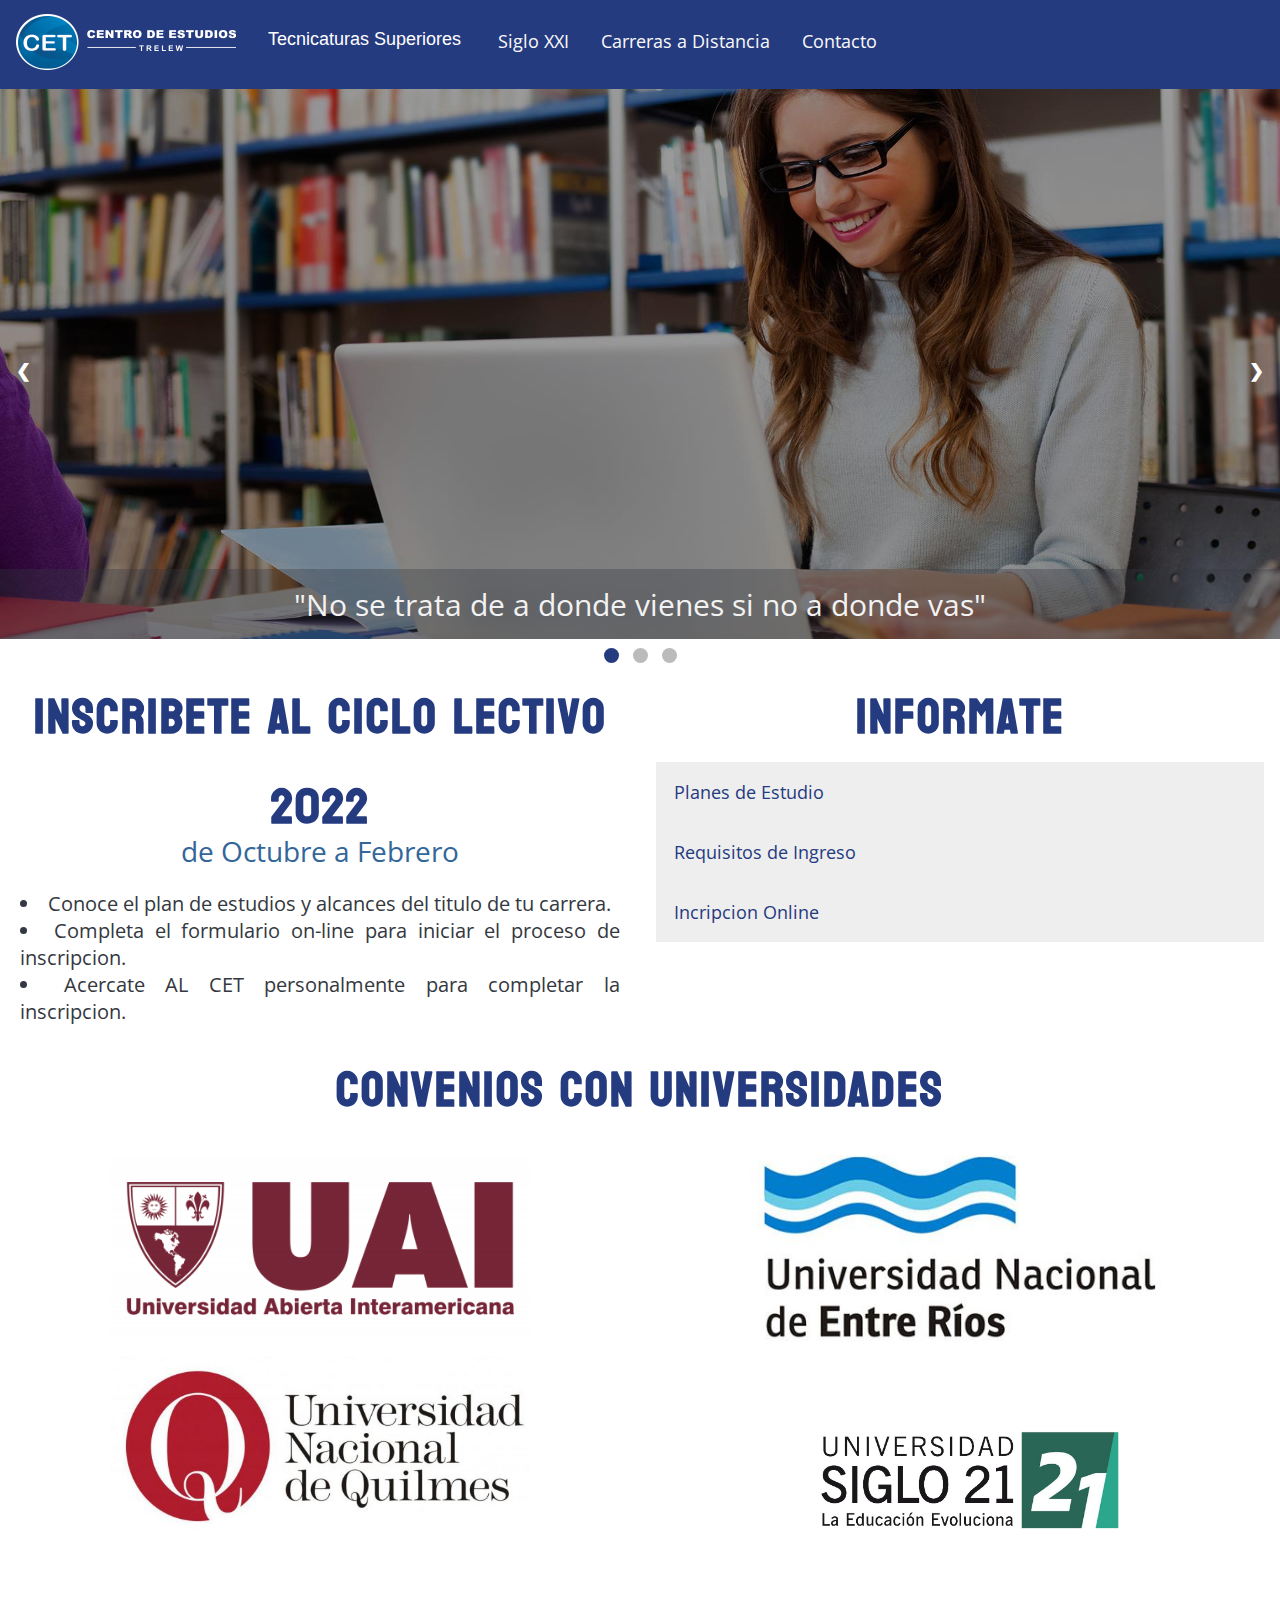
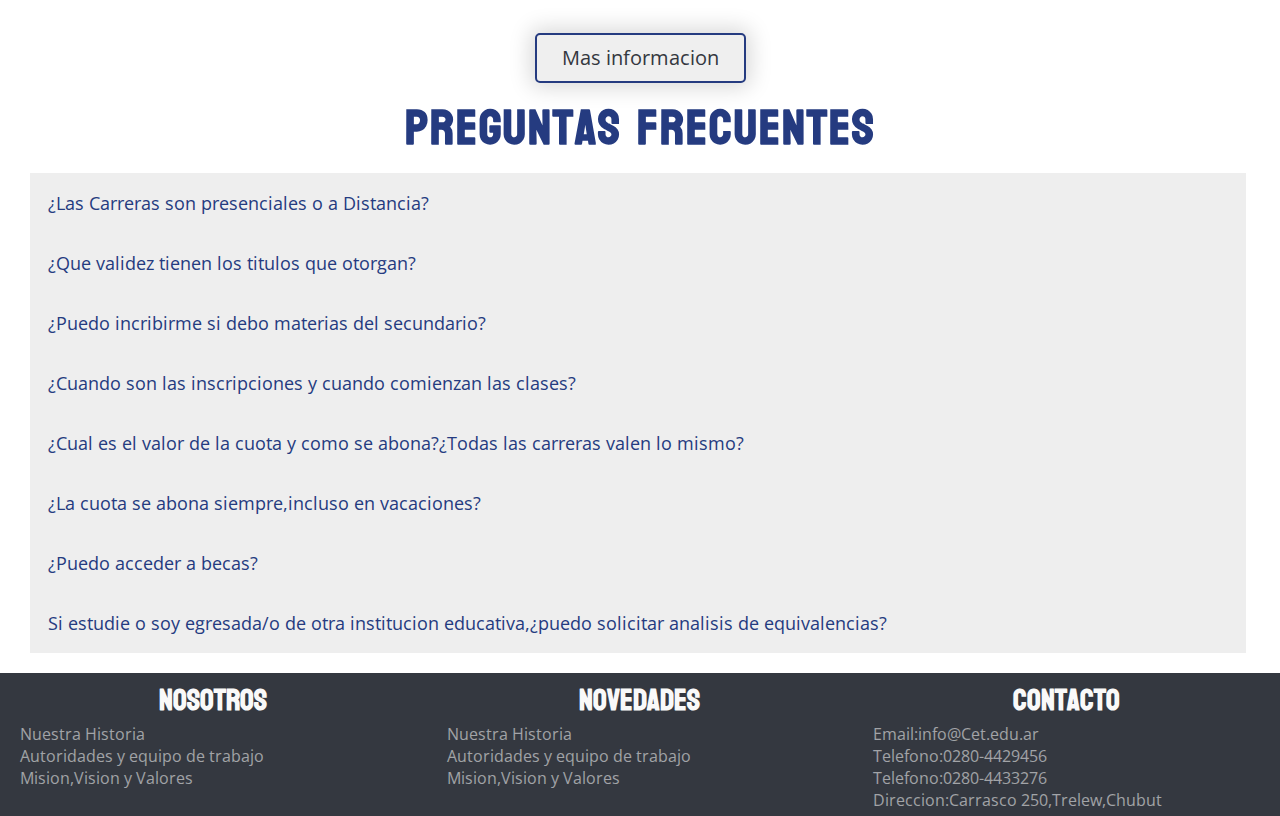
<file: index.html>
<!DOCTYPE html>
<html>

<head>
  <link rel="icon" href="assets\logo.png">
  <link rel="stylesheet" href="./styles.css">
  <link rel="stylesheet" href="./grid.css">
  <link rel="stylesheet" href="https://cdnjs.cloudflare.com/ajax/libs/font-awesome/6.1.1/css/all.min.css"
    integrity="sha512-KfkfwYDsLkIlwQp6LFnl8zNdLGxu9YAA1QvwINks4PhcElQSvqcyVLLD9aMhXd13uQjoXtEKNosOWaZqXgel0g=="
    crossorigin="anonymous" referrerpolicy="no-referrer" />
  <title>CET | Centro de Estudios Trelew</title>
</head>

<body>
  <!--menu-->
  <header class="Navigation">

    <!--menu-->
    <div class="navbar">
      <a href="./index.html"><img src="./assets/logomenu.png" alt="logo Cet" class="img-menu"></a>

      <div class="dropdown menu-item">

        <button class="dropbtn" onclick="myFunction()">Tecnicaturas Superiores
          <i id="downico" class="fa-solid fa-angle-down"></i>
        </button>

        <div class="dropdown-content" id="myDropdown">

          <a class="menu-item" href="./radiologia.html">Tecnicatura Superior en Radiologia</a>
          <a class="menu-item" href="./instrumentacion.html">Tecnicatura Superior en Instrumentacion
            Quirúrgica</a>
          <a class="menu-item" href="./analisis.html">Tecnicatura Superior en Analisis Quimico Biológico</a>
          <a class="menu-item" href="./turismo.html">Tecnicatura Superior en Turismo</a>

        </div>
      </div>

      <a class="menu-item" href="./SigloXXI.html">Siglo XXI</a>
      <a class="menu-item" href="./distancia.html">Carreras a Distancia</a>
      <a class="menu-item" href="./contacto.html">Contacto</a>

    </div>
    <!--hamburger ico-->


  </header>
  <!--galeria-->
  <section class="carrousel">

    <div class="gallery">

      <div class="mySlides fade">
        <img src="assets\slide1.jpg" alt="">
        <div class="text">"No se trata de a donde vienes si no a donde vas"</div>
      </div>

      <div class="mySlides fade">
        <img src="assets\slide2.jpg" alt="">
        <div class="text">"Carreras que abren las puertas al mundo profesional"</div>
      </div>

      <div class="mySlides fade">
        <img src="assets/slide3.jpg" alt="">
        <div class="text">"Creemos que la educacion es para todos"</div>
      </div>

      <!-- Next and previous buttons -->
      <a class="prev" onclick="plusSlides(-1)">&#10094;</a>
      <a class="next" onclick="plusSlides(1)">&#10095;</a>

    </div>
    <!--dots points-->
    <div style="text-align:center">
      <span class="dot" onclick="currentSlide(1)"></span>
      <span class="dot" onclick="currentSlide(2)"></span>
      <span class="dot" onclick="currentSlide(3)"></span>
    </div>

  </section>
  <!--informacion-->
  <section class="gInformation">

    <div class="infoContainer">

      <div class="iContent">

        <h1 class="title">Inscribete al Ciclo Lectivo 2022</h1>
        <p class="subtitle">de Octubre a Febrero</p>
        <ul class="items">

          <li>Conoce el plan de estudios y alcances del titulo de tu carrera.</li>
          <li>Completa el formulario on-line para iniciar el proceso de inscripcion.</li>
          <li>Acercate AL CET personalmente para completar la inscripcion.</li>

        </ul>

      </div>

    </div>

    <div class="tabsContainer">
      <h1 class="title">Informate</h1>
      <div class="tabs">

        <button class="accordion">Planes de Estudio</button>
        <div class="panel">
          <div class="tabcontent">

            <h1 class="Atitle">Conoce las Areas de Estudio dentro del CET</h1>
            <ul class="Pestudio">
              <li class="Pitem">
                <a href="#" class="area">Área Paramédica</a>
              </li>
              <li class="Pitem">
                <a href="#" class="area">Área Química</a>
              </li>
              <li class="Pitem">
                <a href="#" class="area">Área de Turismo</a>
              </li>

            </ul>
          </div>

        </div>

        <button class="accordion">Requisitos de Ingreso</button>
        <div class="panel">
          <div class="tabcontent">
            <h1 class="Atitle">Conoce los requisitos para ingresar al CET </h1>
            <ul class="Acet">
              <li class="Pitem">
                Fotocopia legalizada del certificado de estudios secundarios, anverso y reverso, o constancia de título
                en
                trámites.
              </li>
              <li class="Pitem">
                Fotocopia legalizada de la partida de nacimiento o bien, fotocopia de la partida de nacimiento y
                original
                que podes
                presentar en el instituto al momento de la inscripción para ser legalizada por el CET.
              </li>
              <li class="Pitem">
                Fotocopia de la 1era y 2da hoja del DNI
              </li>
              <li class="Pitem">
                Certificados de apto médico otorgados por autoridad sanitaria oficial competente
              </li>
              <li class="Pitem">Certificados de apto médico otorgados por autoridad sanitaria oficial competente</li>
              <li class="Pitem">Certificado apto psicológico, otorgados por autoridad sanitaria oficial competente.</li>
              <li class="Pitem">Dos fotos carnet.</li>

            </ul>
          </div>
        </div>

        <button class="accordion">Incripcion Online</button>
        <div class="panel">
          <div class="tabcontent">
            <h1 class="Atitle">Completa el formulario</h1>
            <p class="Ainformation">En el siguiente link encontraras un formulario en donde podras realizar tu
              inscripcion
              online, recorda tener presente los requisitos de ingreso y la documentacion para realizar la inscripcion
              online
            </p>
            <br>
            <a href="https://docs.google.com/forms/d/e/1FAIpQLSeV_25ZsFgwkPSh73hfz3oDkv2W5i7uhF2FtxbbkmWtM6tIuA/viewform"
              target="_blank" class="Ainformationlink">Inscribete
              Aqui</a>
          </div>
        </div>

      </div>
    </div>

  </section>
  <!--convenios-->
  <section class="iConvenios">
    <h1 class="title">CONVENIOS CON UNIVERSIDADES</h1>
  </section>
  <!--universidades-->
  <section class="Convenios">

    <div class=iContent">

      <div class="imgContainer">
        <img class="imgU" src="/assets/LOGOuai.png" alt="">
      </div>

      <div class="imgContainer">
        <img class="imgU" src="/assets/quilmes.jpg" alt="">
      </div>

    </div>

    <div class="iContent">

      <div class="imgContainer">
        <img class="imgU" src="/assets/rios.jpg" alt="">
      </div>

      <div class="imgContainer">
        <img class="imgU" src="/assets/siglo21.jpg" alt="">
      </div>

    </div>

  </section>
  <!--btn conoce mas-->
  <section class="iConveniosbtn">
    <div class="masInformacion">
      <button class="btn"> <a class="link" href="./distancia.html" target="_blank">Mas
          informacion</a></button>
    </div>
  </section>
  <!--Preguntas Frecuentes-->
  <section class="faqH1">
    <h1 class="title">Preguntas Frecuentes</h1>
  </section>

  <section class="faq">

    <div class="faqtabs">
      <!--preguntas frecuentes-->
      <button class="accordion">¿Las Carreras son presenciales o a Distancia?</button>
      <div class="panel">
        <p class="Ainformation">
          Las Tecnicaturas Superiores en Radiología, Instrumentación Quirúrgica, Análisis Químico
          Biológico y Turismo, son
          totalmente presenciales, y se cursan en nuestras instalaciones. Cada carrera tiene su franja horaria, podés
          consultarnos
          los horarios.
          Aclaración COVID-19: Por la ausencia de clases en el contexto de Pandemia, nuestras Tecnicaturas Superiores
          presenciales
          fueron adaptadas a herramientas a distancia y virtuales, pero una vez superada la situación sanitaria, se
          volverá a un
          dictado de clases tradicional presencial.
          Por otro lado, contamos con diversos convenios para la oferta de educación a distancia: somos Centro de Apoyo
          Universitario de la Universidades Siglo 21 (CAU), y tenemos convenios con la Universidad Abierta
          Interamericana (UAI) y
          la Universidad de Entre Ríos (UNER), de los cuales podés informarte en los contactos habilitados para ello.
        </p>
      </div>
      <button class="accordion">¿Que validez tienen los titulos que otorgan?</button>
      <div class="panel">
        <p class="Ainformation">Las Tecnicaturas presenciales cuentan con títulos de validez nacional, esto quiere
          decir, que son reconocidos
          oficialmente por el Ministerio de Educación, y que además, los títulos habilitan a ejercer en cualquier parte
          del
          territorio nacional.</p>
      </div>
      <button class="accordion">¿Puedo incribirme si debo materias del secundario?</button>
      <div class="panel">
        <p class="Ainformation">El alumno que debe materias del secundario, puede inscribirse y comenzar a cursar, pero
          tiene un plazo máximo hasta el
          mes de Agosto para poder rendir las asignaturas pendientes. En caso de no hacerlo, no puede continuar. Lo
          cursado y las
          materias de las Tecnicatura en las que haya rendido y aprobado exámenes parciales, no se pierden y continúan
          teniendo
          validez si el alumno retoma una vez haya regularizado su situación y finalizado el nivel de Educación Media.
        </p>
      </div><button class="accordion">¿Cuando son las inscripciones y cuando comienzan las clases?</button>
      <div class="panel">
        <p class="Ainformation">Las fechas puntual de cada año se difunden próximo a cada instancia. Para el año 2022
          las inscripciones serán de Octubre
          2021 a Febrero 2022. Las clases comienzan, para el ciclo lectivo 2022, el 17 de Febrero con un curso
          nivelatorio. Sin
          embargo, es importante que te mantengas informado o nos consultes las fechas exactas al acercarse fin de año y
          al
          iniciar las actividades cada año, en Febrero.</p>
      </div>
      <button class="accordion">¿Cual es el valor de la cuota y como se abona?¿Todas las carreras valen lo
        mismo?
      </button>
      <div class="panel">
        <p class="Ainformation">
          El valor de la cuota para las Tecnicaturas Superiores Presenciales se define cada año, próximo a iniciarse las
          inscripciones a cada ciclo lectivo. Se abona una matrícula al inscribirte, (con beneficios si lo haces en
          Diciembre), y
          en Febrero del año que se inicia. Luego una cuota mensual, que se abona en 11 cuotas, de Febrero a Diciembre.
          Contamos
          con diversos métodos de pagos electrónicos, que podés consultarnos, así como el valor de las carreras, que
          además, es el
          mismo para todas las Tecnicaturas.
        </p>
      </div>
      <button class="accordion">
        ¿La cuota se abona siempre,incluso en vacaciones?
      </button>
      <div class="panel">
        <p class="Ainformation">
          La cuota mensual se abona siempre, incluido los meses de receso invernal. El valor total es el del año
          académico, que se abona en las 11 cuotas antes mencionadas, de Febrero a Diciembre. Salvo situaciones de
          fuerza mayor o que
          ameriten una revisión, la cuota no deja de abonarse.
        </p>
      </div>
      <button class="accordion">¿Puedo acceder a becas?</button>
      <div class="panel">
        <p class="Ainformation">
          El CET no cuenta con ningún programa de becas propio, pero el estudiante puede asesorarse, postularse y
          acceder a las
          brindadas por los gobiernos provincial y nacional, así como las del Ministerio de Educación de Chubut.
        </p>
      </div>

      <button class="accordion">Si estudie o soy egresada/o de otra institucion educativa,¿puedo solicitar
        analisis de equivalencias?</button>
      <div class="panel">
        <p class="Ainformation">
          La persona interesada en ingresar al CET podrá solicitar un análisis de equivalencias presentando la
          documentación
          respaldatoria debidamente legalizada. El otorgamiento quedará sujeto a la evaluación de la autoridad de cada
          carrera.
        </p>
      </div>

    </div>

  </section>
  <!--footer-->
  <footer>

    <div class="tNosotros">
      <h1 class="fTitle">Nosotros</h1>
    </div>

    <div class="nosotros">

      <ul class="fItemlist">
        <li class="item">Nuestra Historia</li>
        <li class="item">Autoridades y equipo de trabajo</li>
        <li class="item">Mision,Vision y Valores</li>
      </ul>

    </div>

    <div class="tNovedades">
      <h1 class="fTitle">Novedades</h1>
    </div>

    <div class="novedades">
      <ul class="fItemlist">
        <li class="item">Nuestra Historia</li>
        <li class="item">Autoridades y equipo de trabajo</li>
        <li class="item">Mision,Vision y Valores</li>
      </ul>
    </div>

    <div class="tContacto">
      <h1 class="fTitle">Contacto</h1>
    </div>

    <div class="contacto">
      <ul class="fItemlist">
        <li class="item">Email:info@Cet.edu.ar</li>
        <li class="item">Telefono:0280-4429456</li>
        <li class="item">Telefono:0280-4433276</li>
        <li class="item">Direccion:Carrasco 250,Trelew,Chubut</li>
      </ul>
    </div>


  </footer>
  <!--scripts-->
  <script src="./main.js"></script>
  <script src="./scripts.js"></script>

</body>


</html>
</file>
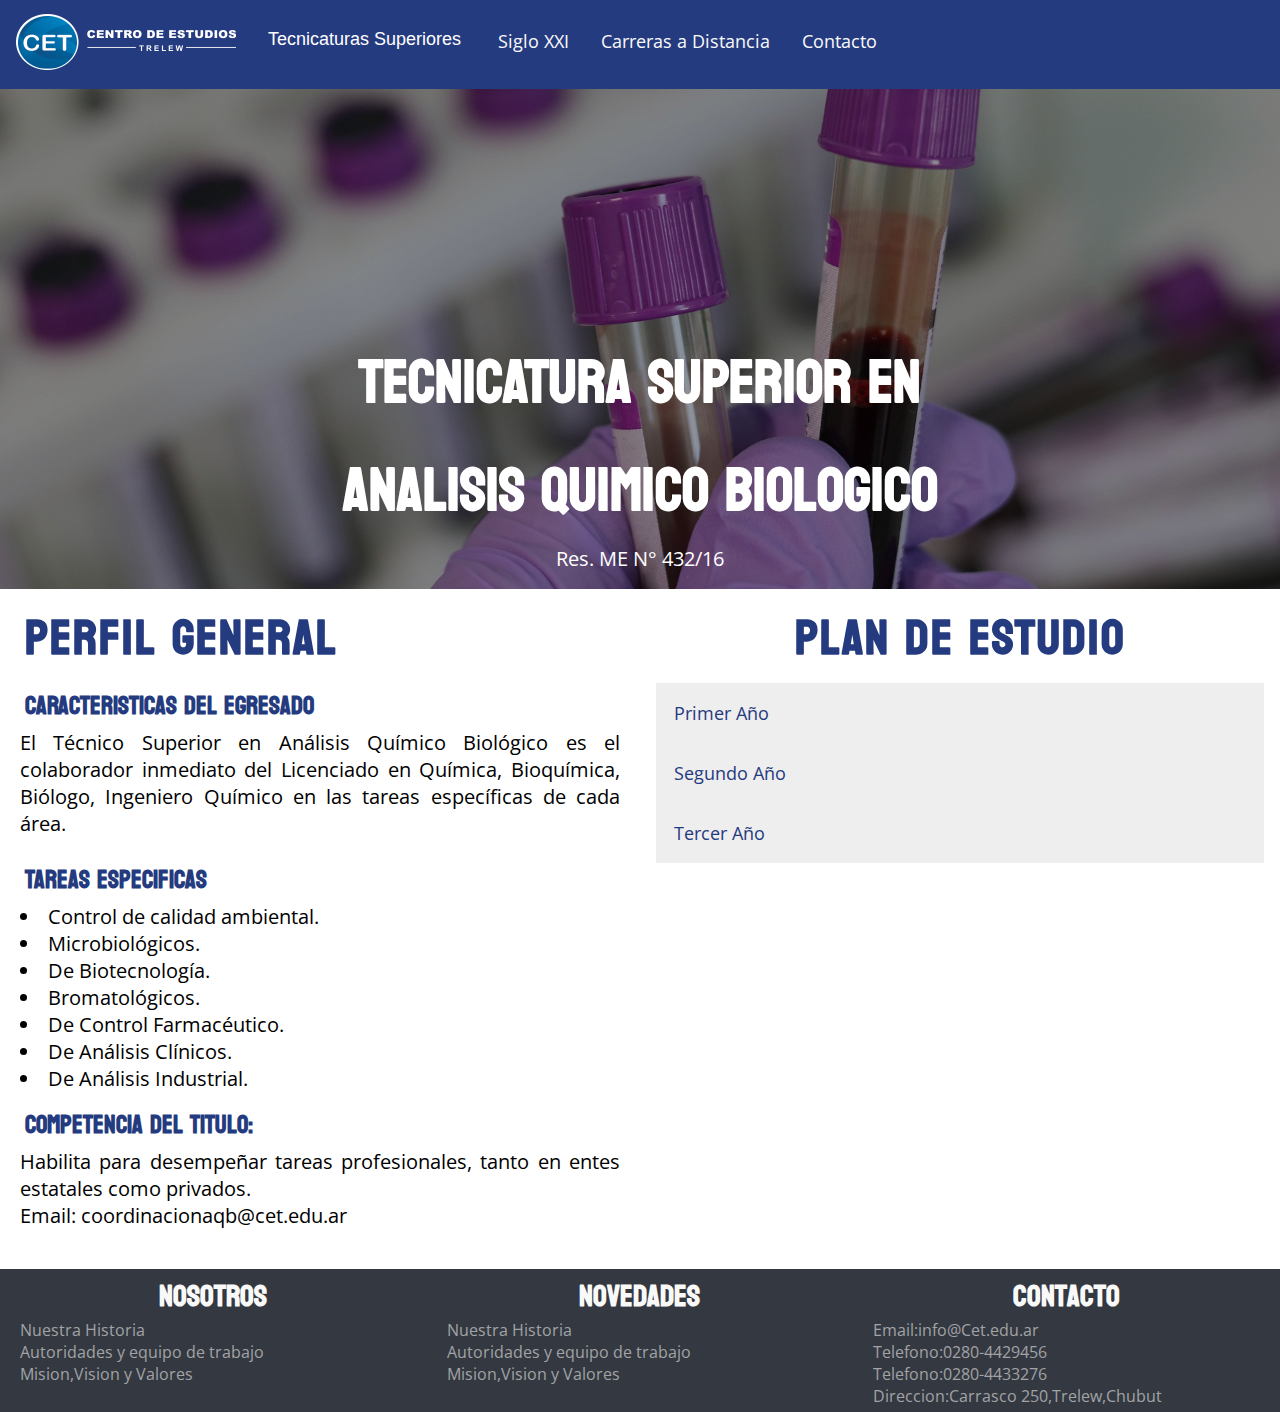
<file: analisis.html>
<!DOCTYPE html>
<html lang="en">

<head>
    <link rel="icon" href="assets\logo.png">
    <link rel="stylesheet" href="./styles.css">
    <link rel="stylesheet" href="./grid.css">
    <link rel="stylesheet" href="https://cdnjs.cloudflare.com/ajax/libs/font-awesome/6.1.1/css/all.min.css"
        integrity="sha512-KfkfwYDsLkIlwQp6LFnl8zNdLGxu9YAA1QvwINks4PhcElQSvqcyVLLD9aMhXd13uQjoXtEKNosOWaZqXgel0g=="
        crossorigin="anonymous" referrerpolicy="no-referrer" />
    <title>Tecnicatura superior en Analisis Qumicio Biologico</title>
</head>

<body>
    <!--menu-->
    <header class="Navigation">

        <!--menu-->
        <div class="navbar">
            <a href="./index.html"><img src="./assets/logomenu.png" alt="logo Cet" class="img-menu"></a>

            <div class="dropdown menu-item">

                <button class="dropbtn" onclick="myFunction()">Tecnicaturas Superiores
                    <i id="downico" class="fa-solid fa-angle-down"></i>
                </button>

                <div class="dropdown-content" id="myDropdown">

                    <a class="menu-item" href="./radiologia.html">Tecnicatura Superior en Radiologia</a>
                    <a class="menu-item" href="./instrumentacion.html">Tecnicatura Superior en Instrumentacion
                        Quirúrgica</a>
                    <a class="menu-item" href="./analisis.html">Tecnicatura Superior en Analisis Quimico Biológico</a>
                    <a class="menu-item" href="./turismo.html">Tecnicatura Superior en Turismo</a>

                </div>
            </div>

            <a class="menu-item" href="./SigloXXI.html">Siglo XXI</a>
            <a class="menu-item" href="./distancia.html">Carreras a Distancia</a>
            <a class="menu-item" href="./contacto.html">Contacto</a>

        </div>
        <!--hamburger ico-->


    </header>

    <section class="hero">

        <div class="image">
            <img src="./assets/h3t.jpg" alt="">
            <div class="herotxt">
                <h1 class="herotitle">TECNICATURA SUPERIOR EN ANALISIS QUIMICO BIOLOGICO</h1>
                <p class="herosub">Res. ME N° 432/16</p>

            </div>
        </div>

    </section>

    <section class="tgrid">



        <div class="Tinformation">
            <h1 class="titlet">PERFIL GENERAL</h1>
            <h3 class="subtitlet">Caracteristicas del Egresado</h3>
            <p class="tinfor">
                El Técnico Superior en Análisis Químico Biológico es el colaborador inmediato del Licenciado en Química,
                Bioquímica,
                Biólogo, Ingeniero Químico en las tareas específicas de cada área.
            </p>
            <h4 class="subtitlet">Tareas Especificas</h4>
            <ul class="especificworks">
                <li>
                    Control de calidad ambiental.
                </li>
                <li>
                    Microbiológicos.
                </li>
                <li>
                    De Biotecnología.
                </li>
                <li>
                    Bromatológicos.
                </li>
                <li>De Control Farmacéutico.</li>
                <li>De Análisis Clínicos.</li>
                <li>De Análisis Industrial.</li>

            </ul>
            <h4 class="subtitlet">
                Competencia del Titulo:
            </h4>
            <p class="tinfor">
                Habilita para desempeñar tareas profesionales, tanto en entes estatales como privados.
                <br>Email: coordinacionaqb@cet.edu.ar

            </p>
        </div>





        <div class="Plantabs">
            <h1 class="title">PLAN DE ESTUDIO</h1>
            <div class="tabs">

                <button class="accordion">Primer Año</button>
                <div class="panel">
                    <div class="tabcontent">
                        <h3 class="subtitlet">Primer Cuatrimestre:</h3>
                        <ul class="especificworks">
                            <li>Filosofía de la Ciencia</li>
                            <li>Química General e Inórganica I</li>
                            <li>Matemática</li>
                            <li>Física General</li>
                            <li>Informática</li>
                        </ul>
                        <h3 class="subtitlet">Segundo Cuatrismestre:</h3>
                        <ul class="especificworks">
                            <li>Química General e Inórganica II</li>
                            <li>Biología General</li>
                            <li>Química Orgánica I</li>
                        </ul>
                    </div>
                </div>

                <button class="accordion">Segundo Año</button>
                <div class="panel">
                    <div class="tabcontent">
                        <h3 class="subtitlet">Primer Cuatrimestre:</h3>
                        <ul class="especificworks">
                            <li>Metodología de la Investigación</li>
                            <li>Química Analítica I</li>
                            <li>Química Orgánica II</li>
                            <li>Primeros Auxilios</li>
                        </ul>
                        <h3 class="subtitlet">Segundo Cuatrismestre:</h3>
                        <ul class="especificworks">
                            <li>Biofísica</li>
                            <li>Microbiología y Bioseguridad</li>
                            <li>Química Analítica II</li>
                            <li>Prácticas Profesionalizantes I</li>
                        </ul>
                    </div>

                </div>

                <button class="accordion">Tercer Año</button>
                <div class="panel">
                    <div class="tabcontent">
                        <h3 class="subtitlet">Primer Cuatrimestre:</h3>
                        <ul class="especificworks">
                            <li>Farmacología</li>
                            <li>Química de los Alimentos</li>
                            <li>Téc. de Laboratorio Bioquímico</li>
                            <li>Inglés I</li>
                            <li>Prácticas Profesionalizantes II</li>

                        </ul>
                        <h3 class="subtitlet">Segundo Cuatrismestre:</h3>
                        <ul class="especificworks">
                            <li>Higiene y seguridad laboral</li>
                            <li>Inspección de los alimentos</li>
                            <li>Toxicología</li>
                            <li>Inglés II</li>
                            <li>Prácticas Profesionalizantes III</li>
                        </ul>
                    </div>
                    <h3 class="subtitlet">TITULO FINAL: Tecnico Superior en Analisis Quimico Biologico.</h3>
                </div>
            </div>
        </div>


    </section>


    <!--footer-->
    <footer>

        <div class="tNosotros">
            <h1 class="fTitle">Nosotros</h1>
        </div>

        <div class="nosotros">

            <ul class="fItemlist">
                <li class="item">Nuestra Historia</li>
                <li class="item">Autoridades y equipo de trabajo</li>
                <li class="item">Mision,Vision y Valores</li>
            </ul>

        </div>

        <div class="tNovedades">
            <h1 class="fTitle">Novedades</h1>
        </div>

        <div class="novedades">
            <ul class="fItemlist">
                <li class="item">Nuestra Historia</li>
                <li class="item">Autoridades y equipo de trabajo</li>
                <li class="item">Mision,Vision y Valores</li>
            </ul>
        </div>

        <div class="tContacto">
            <h1 class="fTitle">Contacto</h1>
        </div>

        <div class="contacto">
            <ul class="fItemlist">
                <li class="item">Email:info@Cet.edu.ar</li>
                <li class="item">Telefono:0280-4429456</li>
                <li class="item">Telefono:0280-4433276</li>
                <li class="item">Direccion:Carrasco 250,Trelew,Chubut</li>
            </ul>
        </div>


    </footer>
    <!--scripts-->
    <script src="./main.js"></script>
    <script src="./scripts.js"></script>
</body>

</html>
</file>
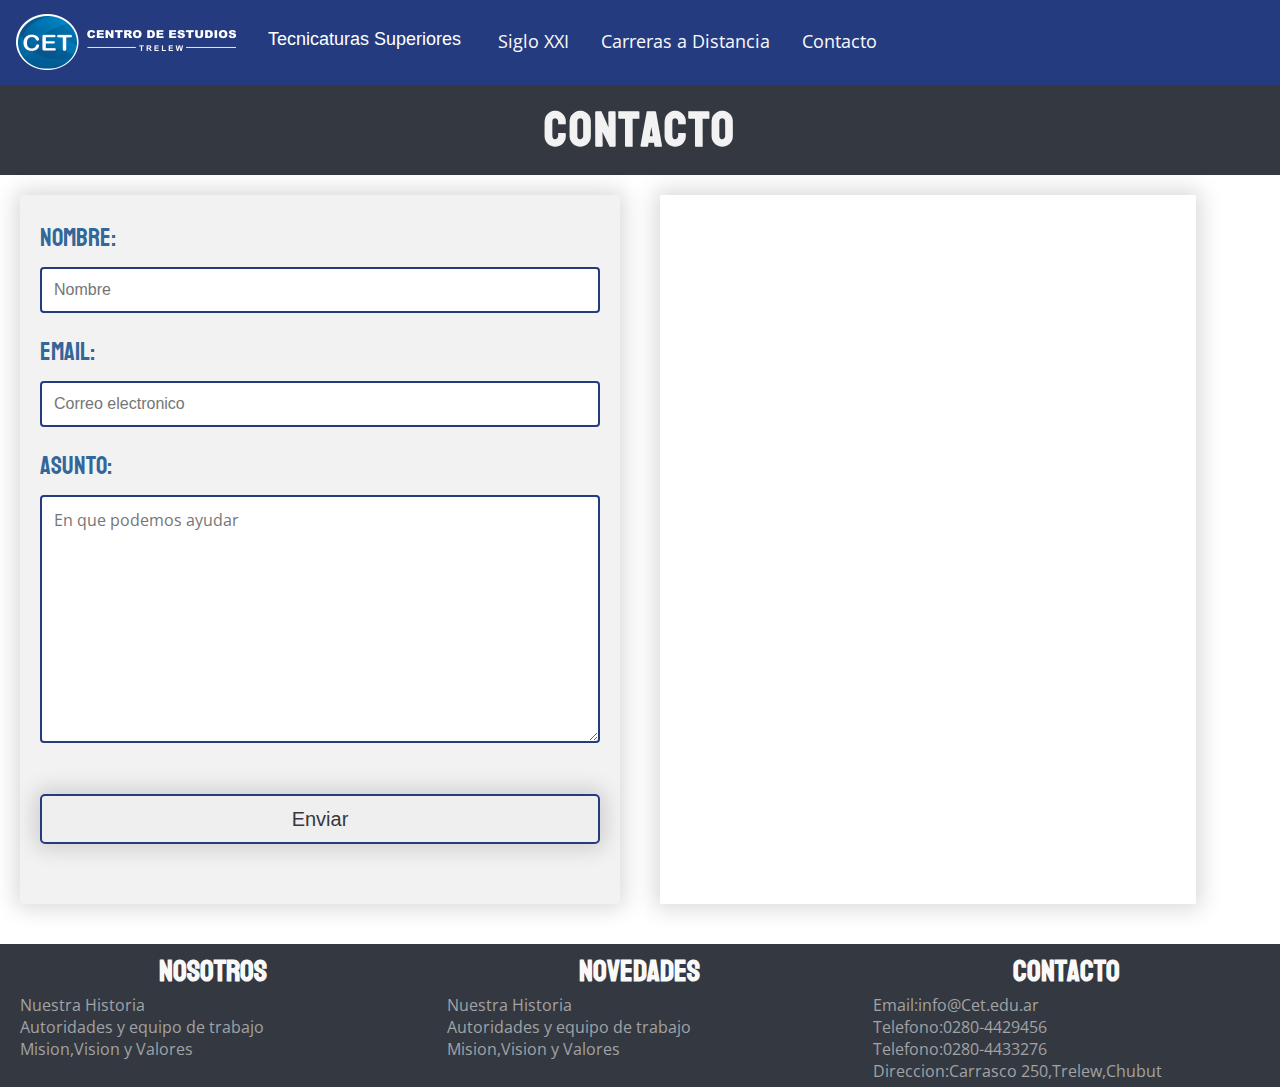
<file: contacto.html>
<!DOCTYPE html>
<html lang="en">

<head>
    <link rel="icon" href="assets\logo.png">
    <link rel="stylesheet" href="./styles.css">
    <link rel="stylesheet" href="./grid.css">
    <link rel="stylesheet" href="https://cdnjs.cloudflare.com/ajax/libs/font-awesome/6.1.1/css/all.min.css"
        integrity="sha512-KfkfwYDsLkIlwQp6LFnl8zNdLGxu9YAA1QvwINks4PhcElQSvqcyVLLD9aMhXd13uQjoXtEKNosOWaZqXgel0g=="
        crossorigin="anonymous" referrerpolicy="no-referrer" />
    <title>Contacto</title>
</head>

<body>
    <!--menu-->
    <header class="Navigation">

        <!--menu-->
        <div class="navbar">
            <a href="./index.html"><img src="./assets/logomenu.png" alt="logo Cet" class="img-menu"></a>

            <div class="dropdown menu-item">

                <button class="dropbtn" onclick="myFunction()">Tecnicaturas Superiores
                    <i id="downico" class="fa-solid fa-angle-down"></i>
                </button>

                <div class="dropdown-content" id="myDropdown">

                    <a class="menu-item" href="./radiologia.html">Tecnicatura Superior en Radiologia</a>
                    <a class="menu-item" href="./instrumentacion.html">Tecnicatura Superior en Instrumentacion
                        Quirúrgica</a>
                    <a class="menu-item" href="./analisis.html">Tecnicatura Superior en Analisis Quimico Biológico</a>
                    <a class="menu-item" href="./turismo.html">Tecnicatura Superior en Turismo</a>

                </div>
            </div>

            <a class="menu-item" href="./SigloXXI.html">Siglo XXI</a>
            <a class="menu-item" href="./distancia.html">Carreras a Distancia</a>
            <a class="menu-item" href="./contacto.html">Contacto</a>

        </div>
        <!--hamburger ico-->


    </header>
    <!--convenios universidades-->
    <section class="intro">
        <div class="itxt">
            <h2 class="titlec">Contacto</h2>
        </div>
    </section>
    <section class="contact">
        <div class="formcontainer">
            <form action="" method="POST" id="form">
                <div class="form">
                    <div class="grupo">
                        <label for="name">Nombre:</label>
                        <input type="text" name="" id="name" placeholder="Nombre" required>
                    </div>
                    <div class="grupo">
                        <label for="email">Email:</label>
                        <input type="email" name="" id="email" placeholder="Correo electronico" required>
                    </div>
                    <div class="grupo">
                        <label for="subject">Asunto:</label>
                        <textarea name="" id="subject" cols="30" rows="10"
                            placeholder="En que podemos ayudar"></textarea>
                    </div>

                    <button class="btn btncon" type="submit" onclick="return enviar()">Enviar</button>

                </div>
            </form>
            <div id="error"></div>
        </div>
        <div class="mapcontainer">

            <iframe class="map"
                src="https://www.google.com/maps/embed?pb=!1m18!1m12!1m3!1d11623.360304588565!2d-65.3066256302246!3d-43.25477339999998!2m3!1f0!2f0!3f0!3m2!1i1024!2i768!4f13.1!3m3!1m2!1s0xbe0144cbc2476391%3A0xc5fcb6075ce49ad3!2sCET!5e0!3m2!1ses-419!2sco!4v1652909613416!5m2!1ses-419!2sco"
                width="100%" height="100%" style="border:0;" allowfullscreen="" loading="lazy"
                referrerpolicy="no-referrer-when-downgrade">
            </iframe>

        </div>
    </section>
    <!--footer-->
    <footer>

        <div class="tNosotros">
            <h1 class="fTitle">Nosotros</h1>
        </div>

        <div class="nosotros">

            <ul class="fItemlist">
                <li class="item">Nuestra Historia</li>
                <li class="item">Autoridades y equipo de trabajo</li>
                <li class="item">Mision,Vision y Valores</li>
            </ul>

        </div>

        <div class="tNovedades">
            <h1 class="fTitle">Novedades</h1>
        </div>

        <div class="novedades">
            <ul class="fItemlist">
                <li class="item">Nuestra Historia</li>
                <li class="item">Autoridades y equipo de trabajo</li>
                <li class="item">Mision,Vision y Valores</li>
            </ul>
        </div>

        <div class="tContacto">
            <h1 class="fTitle">Contacto</h1>
        </div>

        <div class="contacto">
            <ul class="fItemlist">
                <li class="item">Email:info@Cet.edu.ar</li>
                <li class="item">Telefono:0280-4429456</li>
                <li class="item">Telefono:0280-4433276</li>
                <li class="item">Direccion:Carrasco 250,Trelew,Chubut</li>
            </ul>
        </div>


    </footer>
    <!--scripts-->
    <script src="./main.js"></script>
    <script src="./scripts.js"></script>
    <script src="./validation.js"></script>

</body>

</html>
</file>
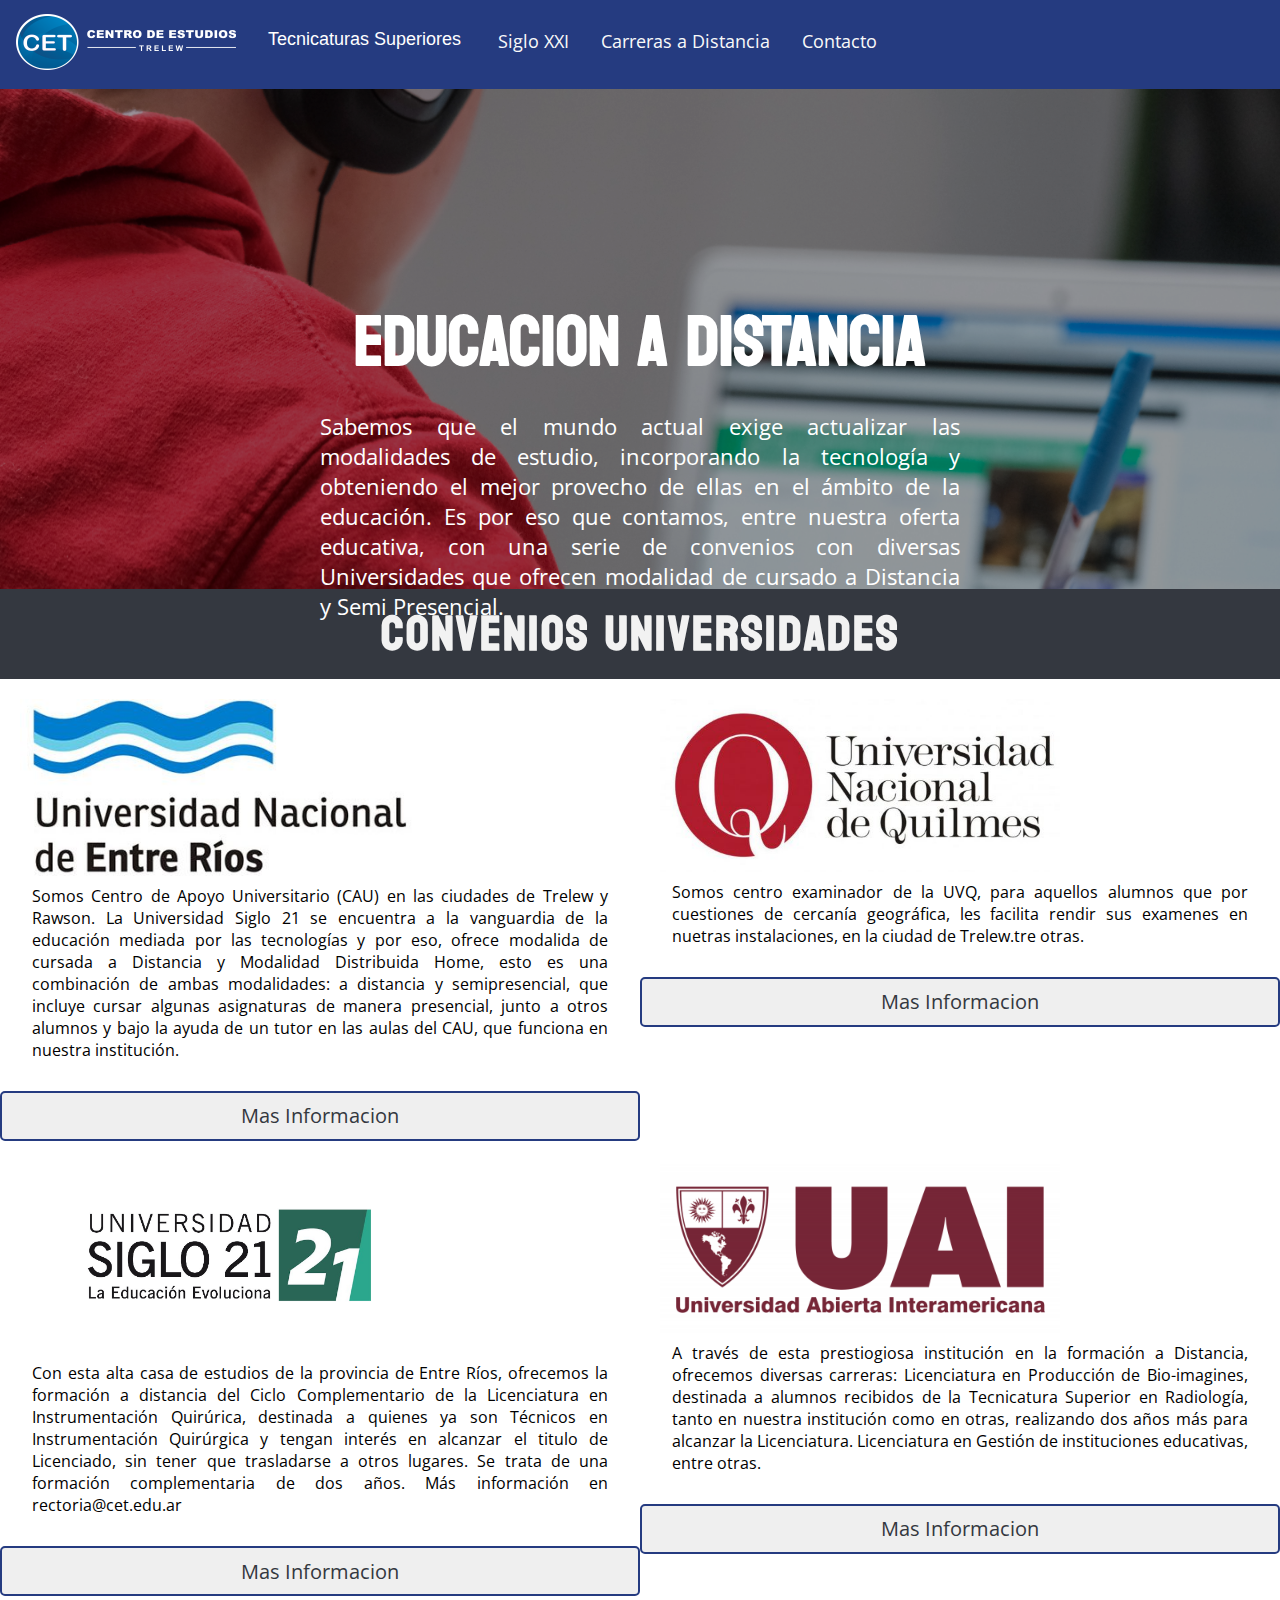
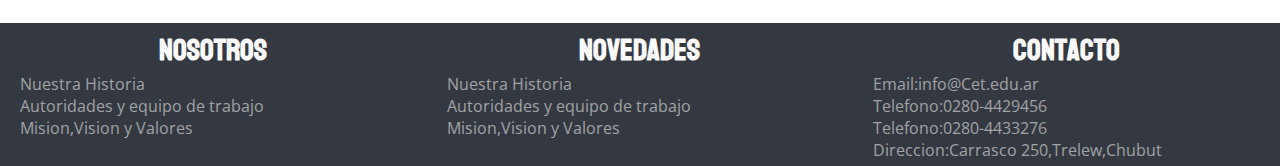
<file: distancia.html>
<!DOCTYPE html>
<html lang="es">

<head>
    <meta charset="UTF-8">
    <meta name="viewport" content="width=device-width, initial-scale=1.0">
    <link rel="icon" href="assets\logo.png">
    <link rel="stylesheet" href="./styles.css">
    <link rel="stylesheet" href="./grid.css">
    <link rel="stylesheet" href="https://cdnjs.cloudflare.com/ajax/libs/font-awesome/6.1.1/css/all.min.css"
        integrity="sha512-KfkfwYDsLkIlwQp6LFnl8zNdLGxu9YAA1QvwINks4PhcElQSvqcyVLLD9aMhXd13uQjoXtEKNosOWaZqXgel0g=="
        crossorigin="anonymous" referrerpolicy="no-referrer" />
    <title>Educacion a Distancia</title>
</head>

<body>
    <!--menu-->
    <header class="Navigation">

        <!--menu-->
        <div class="navbar">
            <a href="./index.html"><img src="./assets/logomenu.png" alt="logo Cet" class="img-menu"></a>

            <div class="dropdown menu-item">

                <button class="dropbtn" onclick="myFunction()">Tecnicaturas Superiores
                    <i id="downico" class="fa-solid fa-angle-down"></i>
                </button>

                <div class="dropdown-content" id="myDropdown">

                    <a class="menu-item" href="./radiologia.html">Tecnicatura Superior en Radiologia</a>
                    <a class="menu-item" href="./instrumentacion.html">Tecnicatura Superior en Instrumentacion
                        Quirúrgica</a>
                    <a class="menu-item" href="./analisis.html">Tecnicatura Superior en Analisis Quimico Biológico</a>
                    <a class="menu-item" href="./turismo.html">Tecnicatura Superior en Turismo</a>

                </div>
            </div>

            <a class="menu-item" href="./SigloXXI.html">Siglo XXI</a>
            <a class="menu-item" href="./distancia.html">Carreras a Distancia</a>
            <a class="menu-item" href="./contacto.html">Contacto</a>

        </div>
        <!--hamburger ico-->


    </header>
    <!--hero image-->
    <section class="hero">

        <div class="image">
            <img src="./assets/heroimg.jpg" alt="">
            <div class="txt">
                <h1>EDUCACION A DISTANCIA</h1>
                <p class="information">Sabemos que el mundo actual exige actualizar las modalidades de estudio,
                    incorporando
                    la tecnología y obteniendo el
                    mejor provecho de ellas en el ámbito de la educación. Es por eso que contamos, entre nuestra oferta
                    educativa, con una
                    serie de convenios con diversas Universidades que ofrecen modalidad de cursado a Distancia y Semi
                    Presencial.
                </p>

            </div>
        </div>

    </section>
    <!--convenios universidades-->
    <section class="intro">
        <div class="itxt">
            <h2 class="titlec">Convenios Universidades</h2>
        </div>
    </section>
    <!--grid-->
    <section class="Uconvenios">

        <div class="infobox b3">
            <div class="imgcontainer">
                <img class="infoimg" src="./assets/siglo21.jpg" alt="">
            </div>
            <div class="txtcon">
                <p class="information">Con esta alta casa de estudios de la provincia de Entre Ríos, ofrecemos la
                    formación
                    a distancia del Ciclo
                    Complementario de la Licenciatura en Instrumentación Quirúrica, destinada a quienes ya son Técnicos
                    en
                    Instrumentación
                    Quirúrgica y tengan interés en alcanzar el titulo de Licenciado, sin tener que trasladarse a otros
                    lugares. Se trata de
                    una formación complementaria de dos años. Más información en rectoria@cet.edu.ar
                </p>
            </div>
            <button class="btncon"><a class="link" href="">Mas Informacion</a></button>

        </div>
        <div class="infobox b2">
            <div class="imgcontainer">
                <img class="infoimg" src="./assets/rios.jpg" alt="">
            </div>
            <div class="txtcon">
                <p class="information">Somos Centro de Apoyo Universitario (CAU) en las ciudades de Trelew y Rawson. La
                    Universidad Siglo 21 se encuentra a la
                    vanguardia de la educación mediada por las tecnologías y por eso, ofrece modalida de cursada a
                    Distancia
                    y Modalidad
                    Distribuida Home, esto es una combinación de ambas modalidades: a distancia y semipresencial, que
                    incluye cursar algunas
                    asignaturas de manera presencial, junto a otros alumnos y bajo la ayuda de un tutor en las aulas del
                    CAU, que funciona
                    en nuestra institución.
                </p>
            </div>
            <button class="btncon"><a class="link" href="">Mas Informacion</a></button>
        </div>
        <div class="infobox b1">
            <div class="imgcontainer">
                <img class="infoimg" src="./assets/quilmes.jpg" alt="">
            </div>
            <div class="txtcon">
                <p class="information">Somos centro examinador de la UVQ, para aquellos alumnos que por cuestiones de
                    cercanía geográfica, les facilita rendir
                    sus examenes en nuetras instalaciones, en la ciudad de Trelew.tre otras.
                </p>
            </div>
            <button class="btncon"><a class="link" href="">Mas Informacion</a></button>
        </div>
        <div class="infobox 4">
            <div class="imgcontainer">
                <img class="infoimg" src="./assets/LOGOuai.png" alt="">
            </div>
            <div class="txtcon">
                <p class="information">A través de esta prestiogiosa institución en la formación a Distancia, ofrecemos
                    diversas carreras: Licenciatura en
                    Producción de Bio-imagines, destinada a alumnos recibidos de la Tecnicatura Superior en Radiología,
                    tanto en nuestra
                    institución como en otras, realizando dos años más para alcanzar la Licenciatura. Licenciatura en
                    Gestión de
                    instituciones educativas, entre otras.
                </p>
            </div>
            <button class="btncon"><a class="link" href="">Mas Informacion</a></button>
        </div>

    </section>




    <!--footer-->
    <footer>

        <div class="tNosotros">
            <h1 class="fTitle">Nosotros</h1>
        </div>

        <div class="nosotros">

            <ul class="fItemlist">
                <li class="item">Nuestra Historia</li>
                <li class="item">Autoridades y equipo de trabajo</li>
                <li class="item">Mision,Vision y Valores</li>
            </ul>

        </div>

        <div class="tNovedades">
            <h1 class="fTitle">Novedades</h1>
        </div>

        <div class="novedades">
            <ul class="fItemlist">
                <li class="item">Nuestra Historia</li>
                <li class="item">Autoridades y equipo de trabajo</li>
                <li class="item">Mision,Vision y Valores</li>
            </ul>
        </div>

        <div class="tContacto">
            <h1 class="fTitle">Contacto</h1>
        </div>

        <div class="contacto">
            <ul class="fItemlist">
                <li class="item">Email:info@Cet.edu.ar</li>
                <li class="item">Telefono:0280-4429456</li>
                <li class="item">Telefono:0280-4433276</li>
                <li class="item">Direccion:Carrasco 250,Trelew,Chubut</li>
            </ul>
        </div>


    </footer>
    <!--scripts-->
    <script src="./main.js"></script>
    <script src="./scripts.js"></script>
</body>

</html>
</file>
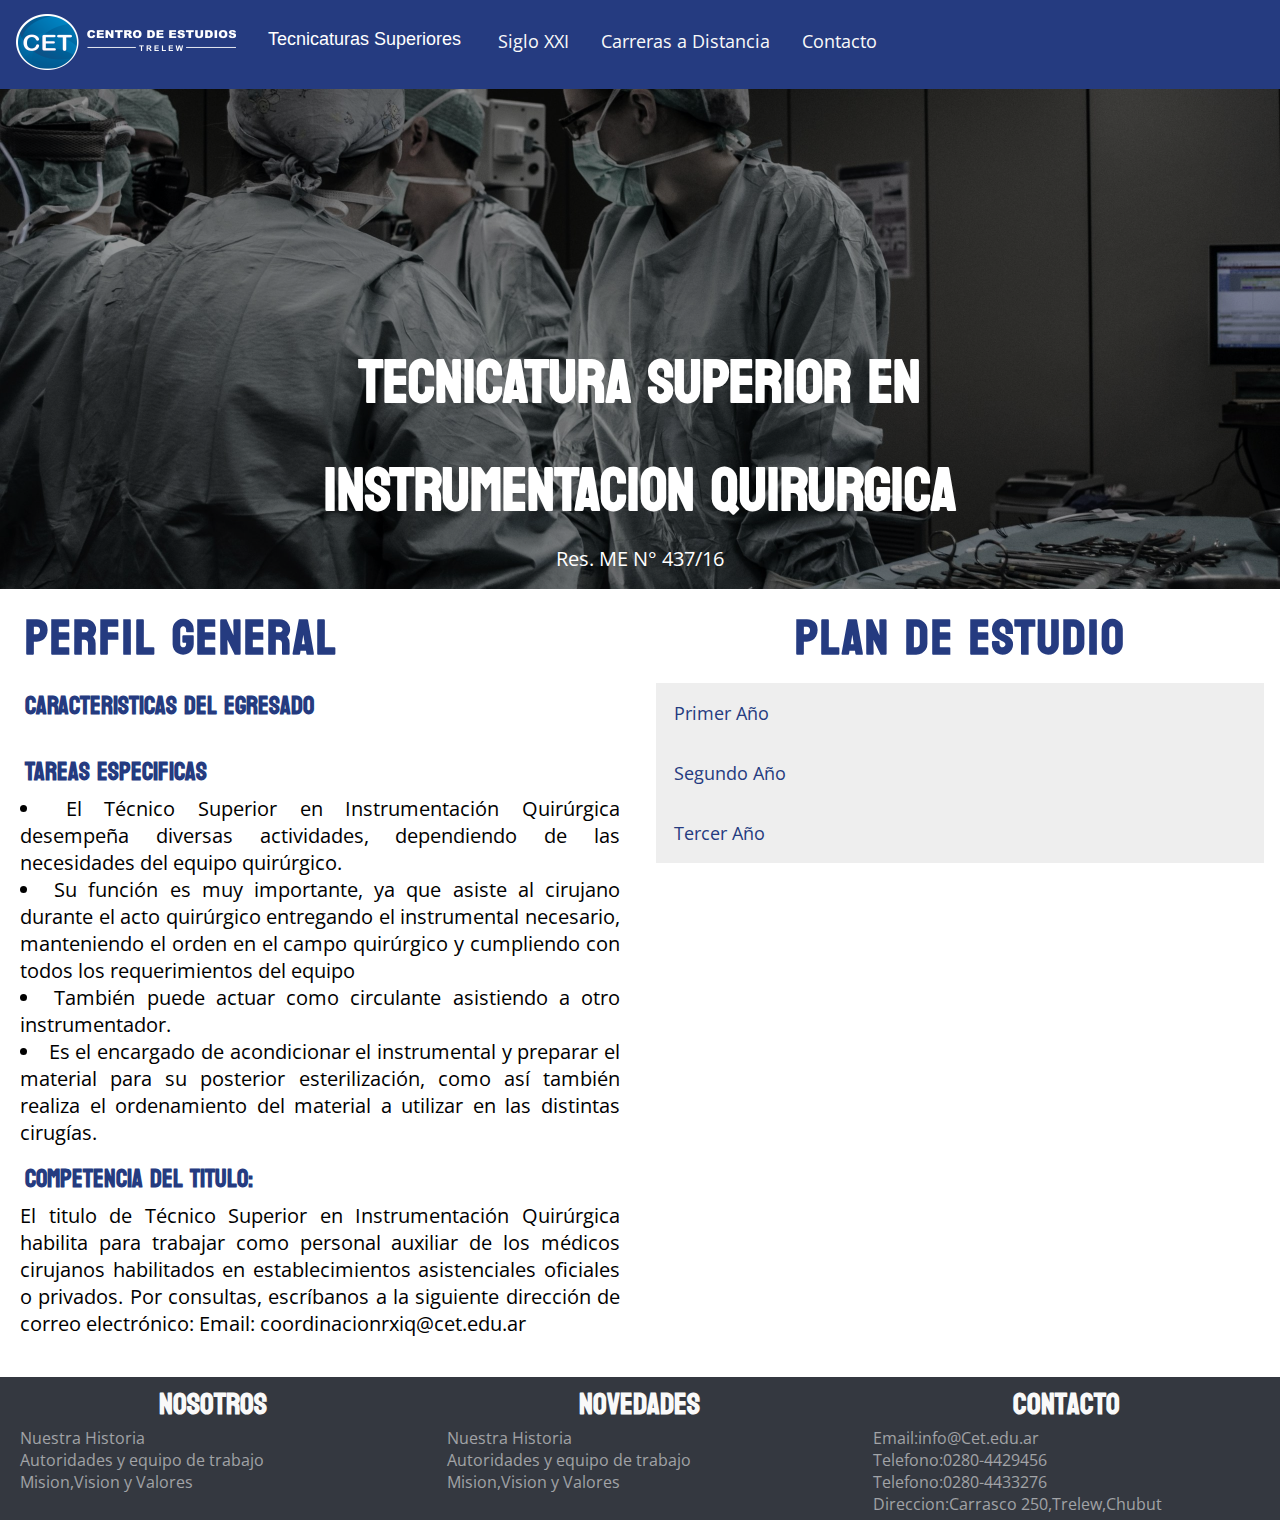
<file: instrumentacion.html>
<!DOCTYPE html>
<html lang="en">

<head>
    <link rel="icon" href="assets\logo.png">
    <link rel="stylesheet" href="./styles.css">
    <link rel="stylesheet" href="./grid.css">
    <link rel="stylesheet" href="https://cdnjs.cloudflare.com/ajax/libs/font-awesome/6.1.1/css/all.min.css"
        integrity="sha512-KfkfwYDsLkIlwQp6LFnl8zNdLGxu9YAA1QvwINks4PhcElQSvqcyVLLD9aMhXd13uQjoXtEKNosOWaZqXgel0g=="
        crossorigin="anonymous" referrerpolicy="no-referrer" />
    <title>Tecnicatura superior en Instrumentacion quirurgica</title>
</head>

<body>
    <!--menu-->
    <header class="Navigation">

        <!--menu-->
        <div class="navbar">
            <a href="./index.html"><img src="./assets/logomenu.png" alt="logo Cet" class="img-menu"></a>

            <div class="dropdown menu-item">

                <button class="dropbtn" onclick="myFunction()">Tecnicaturas Superiores
                    <i id="downico" class="fa-solid fa-angle-down"></i>
                </button>

                <div class="dropdown-content" id="myDropdown">

                    <a class="menu-item" href="./radiologia.html">Tecnicatura Superior en Radiologia</a>
                    <a class="menu-item" href="./instrumentacion.html">Tecnicatura Superior en Instrumentacion
                        Quirúrgica</a>
                    <a class="menu-item" href="./analisis.html">Tecnicatura Superior en Analisis Quimico Biológico</a>
                    <a class="menu-item" href="./turismo.html">Tecnicatura Superior en Turismo</a>

                </div>
            </div>

            <a class="menu-item" href="./SigloXXI.html">Siglo XXI</a>
            <a class="menu-item" href="./distancia.html">Carreras a Distancia</a>
            <a class="menu-item" href="./contacto.html">Contacto</a>

        </div>
        <!--hamburger ico-->


    </header>

    <section class="hero">

        <div class="image">
            <img src="./assets/h2t.jpg" alt="">
            <div class="herotxt">
                <h1 class="herotitle">TECNICATURA SUPERIOR EN INSTRUMENTACION QUIRURGICA </h1>
                <p class="herosub">Res. ME N° 437/16</p>

            </div>
        </div>

    </section>

    <section class="tgrid">



        <div class="Tinformation">
            <h1 class="titlet">PERFIL GENERAL</h1>
            <h3 class="subtitlet">Caracteristicas del Egresado</h3>
            <p class="tinfor">
            </p>
            <h4 class="subtitlet">Tareas Especificas</h4>
            <ul class="especificworks">
                <li>
                    El Técnico Superior en Instrumentación Quirúrgica desempeña diversas actividades, dependiendo de las
                    necesidades del
                    equipo quirúrgico.
                </li>
                <li>
                    Su función es muy importante, ya que asiste al cirujano durante el acto quirúrgico entregando el
                    instrumental necesario,
                    manteniendo el orden en el campo quirúrgico y cumpliendo con todos los requerimientos del equipo
                </li>
                <li>
                    También puede actuar como circulante asistiendo a otro instrumentador.
                </li>
                <li>
                    Es el encargado de acondicionar el instrumental y preparar el material para su posterior
                    esterilización, como así
                    también realiza el ordenamiento del material a utilizar en las distintas cirugías.
                </li>

            </ul>
            <h4 class="subtitlet">
                Competencia del Titulo:
            </h4>
            <p class="tinfor">
                El titulo de Técnico Superior en Instrumentación Quirúrgica habilita para trabajar como personal
                auxiliar de los médicos
                cirujanos habilitados en establecimientos asistenciales oficiales o privados.

                Por consultas, escríbanos a la siguiente dirección de correo electrónico:

                Email: coordinacionrxiq@cet.edu.ar

            </p>
        </div>





        <div class="Plantabs">
            <h1 class="title">PLAN DE ESTUDIO</h1>
            <div class="tabs">

                <button class="accordion">Primer Año</button>
                <div class="panel">
                    <div class="tabcontent">
                        <h3 class="subtitlet">Primer Cuatrimestre:</h3>
                        <ul class="especificworks">
                            <li>Biologia</li>
                            <li>Anatomía y Topografía Descriptiva</li>
                            <li>Salud Pública</li>
                            <li>Informática</li>
                            <li>Inglés</li>
                        </ul>
                        <h3 class="subtitlet">Segundo Cuatrimestre:</h3>
                        <ul class="especificworks">
                            <li>MicroBiología General</li>
                            <li>Ética y Deontología Profesional</li>
                            <li>Micro Biología, Parasitología y Virología</li>
                            <li>sistencia a Pacientes en Estado de Emergencia</li>
                            <li>Procesos Tecnológicos Específicos I</li>
                        </ul>

                    </div>

                </div>

                <button class="accordion">Segundo Año</button>
                <div class="panel">
                    <div class="tabcontent">
                        <h3 class="subtitlet">Primer Cuatrimestre:</h3>
                        <ul class="especificworks">
                            <li>Técnicas Quirúrgicas I</li>
                            <li>Química y Física Biológica</li>
                            <li>Anatomía por Sistemas y Fisiología</li>
                            <li>Prácticas Profesionalizantes I</li>
                        </ul>
                        <h3 class="subtitlet">Segundo Cuatrimestre:</h3>
                        <ul class="especificworks">
                            <li>Inglés Técnico</li>
                            <li>Psicología Institucional</li>
                            <li>Condiciones y medio ambiente de trabajo</li>
                            <li>Procesos Tecnológicos Específicos II</li>
                            <li>Bioseguridad en el Quirófano</li>
                            <li>Actitudes Relacionadas con el Ejercicio Profesional</li>
                        </ul>
                    </div>

                </div>

                <button class="accordion">Tercer Año</button>
                <div class="panel">
                    <div class="tabcontent">
                        <h3 class="subtitlet">Primer Cuatrimestre:</h3>
                        <ul class="especificworks">
                            <li>Prácticas Profesionalizantes II</li>
                        </ul>
                        <h3 class="subtitlet">Segundo Cuatrimestre:</h3>
                        <ul class="especificworks">
                            <li>Farmacología y Toxicología</li>
                            <li>Organización y Gestión de las Instituciones de Salud</li>
                            <li>Técnicas Quirúrgicas II</li>
                            <li>Prácticas Profesionalizantes II</li>
                        </ul>
                    </div>
                    <h3 class="subtitlet">TITULO FINAL: Tecnico Superior en Instrumentacion Quirurgica.</h3>
                </div>
            </div>
        </div>


    </section>


    <!--footer-->
    <footer>

        <div class="tNosotros">
            <h1 class="fTitle">Nosotros</h1>
        </div>

        <div class="nosotros">

            <ul class="fItemlist">
                <li class="item">Nuestra Historia</li>
                <li class="item">Autoridades y equipo de trabajo</li>
                <li class="item">Mision,Vision y Valores</li>
            </ul>

        </div>

        <div class="tNovedades">
            <h1 class="fTitle">Novedades</h1>
        </div>

        <div class="novedades">
            <ul class="fItemlist">
                <li class="item">Nuestra Historia</li>
                <li class="item">Autoridades y equipo de trabajo</li>
                <li class="item">Mision,Vision y Valores</li>
            </ul>
        </div>

        <div class="tContacto">
            <h1 class="fTitle">Contacto</h1>
        </div>

        <div class="contacto">
            <ul class="fItemlist">
                <li class="item">Email:info@Cet.edu.ar</li>
                <li class="item">Telefono:0280-4429456</li>
                <li class="item">Telefono:0280-4433276</li>
                <li class="item">Direccion:Carrasco 250,Trelew,Chubut</li>
            </ul>
        </div>


    </footer>
    <!--scripts-->
    <script src="./main.js"></script>
    <script src="./scripts.js"></script>
</body>



</html>
</file>
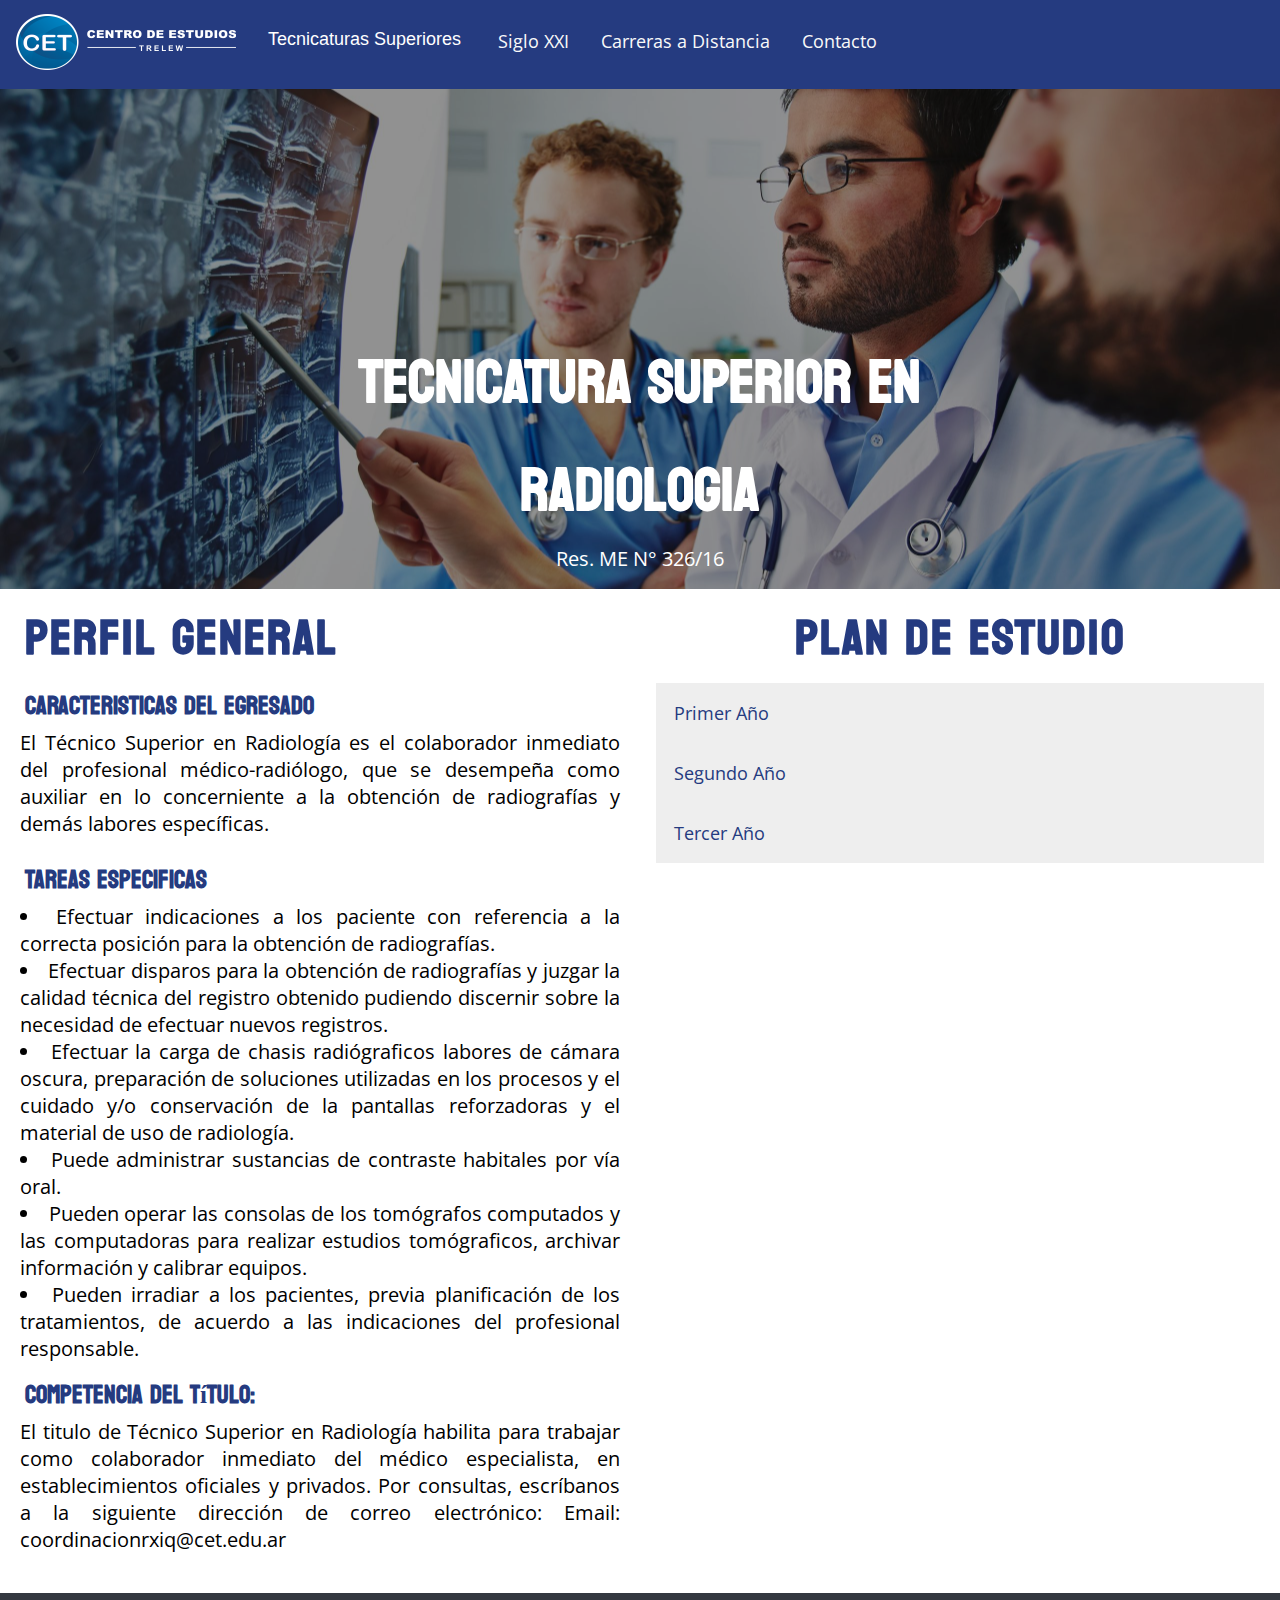
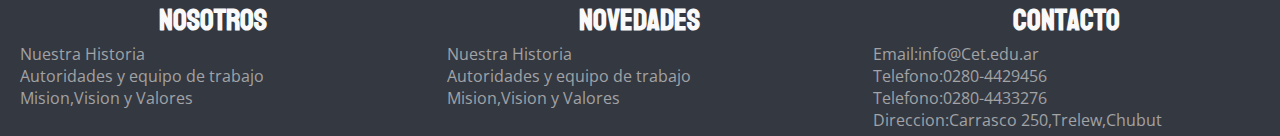
<file: radiologia.html>
<!DOCTYPE html>
<html lang="en">

<head>
    <link rel="icon" href="assets\logo.png">
    <link rel="stylesheet" href="./styles.css">
    <link rel="stylesheet" href="./grid.css">
    <link rel="stylesheet" href="https://cdnjs.cloudflare.com/ajax/libs/font-awesome/6.1.1/css/all.min.css"
        integrity="sha512-KfkfwYDsLkIlwQp6LFnl8zNdLGxu9YAA1QvwINks4PhcElQSvqcyVLLD9aMhXd13uQjoXtEKNosOWaZqXgel0g=="
        crossorigin="anonymous" referrerpolicy="no-referrer" />
    <title>Tecnicatura superior en Radiologia</title>
</head>

<body>
    <!--menu-->
    <header class="Navigation">

        <!--menu-->
        <div class="navbar">
            <a href="./index.html"><img src="./assets/logomenu.png" alt="logo Cet" class="img-menu"></a>

            <div class="dropdown menu-item">

                <button class="dropbtn" onclick="myFunction()">Tecnicaturas Superiores
                    <i id="downico" class="fa-solid fa-angle-down"></i>
                </button>

                <div class="dropdown-content" id="myDropdown">

                    <a class="menu-item" href="./radiologia.html">Tecnicatura Superior en Radiologia</a>
                    <a class="menu-item" href="./instrumentacion.html">Tecnicatura Superior en Instrumentacion
                        Quirúrgica</a>
                    <a class="menu-item" href="./analisis.html">Tecnicatura Superior en Analisis Quimico Biológico</a>
                    <a class="menu-item" href="./turismo.html">Tecnicatura Superior en Turismo</a>

                </div>
            </div>

            <a class="menu-item" href="./SigloXXI.html">Siglo XXI</a>
            <a class="menu-item" href="./distancia.html">Carreras a Distancia</a>
            <a class="menu-item" href="./contacto.html">Contacto</a>

        </div>
        <!--hamburger ico-->


    </header>
    <section class="hero">

        <div class="image">
            <img src="./assets/h1t.jpg" alt="">
            <div class="herotxt">
                <h1 class="herotitle">TECNICATURA SUPERIOR EN RADIOLOGIA</h1>
                <p class="herosub">Res. ME N° 326/16</p>

            </div>
        </div>

    </section>

    <section class="tgrid">



        <div class="Tinformation">
            <h1 class="titlet">PERFIL GENERAL</h1>
            <h3 class="subtitlet">Caracteristicas del Egresado</h3>
            <p class="tinfor">El Técnico Superior en Radiología es el colaborador inmediato del profesional
                médico-radiólogo, que se desempeña como
                auxiliar en lo concerniente a la obtención de radiografías y demás labores específicas.
            </p>
            <h4 class="subtitlet">Tareas Especificas</h4>
            <ul class="especificworks">
                <li>
                    Efectuar indicaciones a los paciente con referencia a la correcta posición para la obtención de
                    radiografías.
                </li>
                <li>
                    Efectuar disparos para la obtención de radiografías y juzgar la calidad técnica del registro
                    obtenido pudiendo discernir
                    sobre la necesidad de efectuar nuevos registros.
                </li>
                <li>
                    Efectuar la carga de chasis radiógraficos labores de cámara oscura, preparación de soluciones
                    utilizadas en los procesos
                    y el cuidado y/o conservación de la pantallas reforzadoras y el material de uso de radiología.
                </li>
                <li>
                    Puede administrar sustancias de contraste habitales por vía oral.
                </li>
                <li>
                    Pueden operar las consolas de los tomógrafos computados y las computadoras para realizar estudios
                    tomógraficos, archivar
                    información y calibrar equipos.
                </li>
                <li>
                    Pueden irradiar a los pacientes, previa planificación de los tratamientos, de acuerdo a las
                    indicaciones del profesional
                    responsable.

                </li>
            </ul>
            <h4 class="subtitlet">
                Competencia del Título:
            </h4>
            <p class="tinfor">El titulo de Técnico Superior en Radiología habilita para trabajar como colaborador
                inmediato del médico especialista,
                en establecimientos oficiales y privados.

                Por consultas, escríbanos a la siguiente dirección de correo electrónico:

                Email: coordinacionrxiq@cet.edu.ar
            </p>
        </div>





        <div class="Plantabs">
            <h1 class="title">PLAN DE ESTUDIO</h1>
            <div class="tabs">

                <button class="accordion">Primer Año</button>
                <div class="panel">
                    <div class="tabcontent">
                        <h3 class="subtitlet">Primer Cuatrimestre:</h3>
                        <ul class="especificworks">
                            <li>Anatomía y Topografía Descriptiva</li>
                            <li>Salud Pública</li>
                            <li>Informática</li>
                            <li>Inglés</li>
                        </ul>
                        <h3 class="subtitlet">Segundo Cuatrimestre:</h3>
                        <ul class="especificworks">
                            <li>Física Aplicada I</li>
                            <li>Técnicas Radiológicas I</li>
                            <li>Psicología</li>
                            <li>Matemáticas</li>
                            <li>Física Aplicada II</li>
                            <li>Técnicas Radiológicas II</li>
                            <li>Primeros Auxilios</li>
                            <li>Introducción al Análisis Crítico de Publicaciones en Salud</li>
                        </ul>

                    </div>

                </div>

                <button class="accordion">Segundo Año</button>
                <div class="panel">
                    <div class="tabcontent">
                        <h3 class="subtitlet">Primer Cuatrimestre:</h3>
                        <ul class="especificworks">
                            <li>Anatomía por Sistemas y Fisiología</li>
                            <li>Radioprotección</li>
                            <li>Interpretación Radiológica</li>
                            <li>Prácticas Profesionalizantes I</li>
                        </ul>
                        <h3 class="subtitlet">Segundo Cuatrimestre:</h3>
                        <ul class="especificworks">
                            <li>Inglés Técnico</li>
                            <li>Fisica Aplicada III</li>
                            <li>Técnicas Radiológicas III</li>
                            <li>Química y Farmacología</li>
                            <li>Técnicas Radiológicas IV</li>
                            <li>Física Aplicada IV</li>
                            <li>Medios de Contraste</li>
                            <li>Condiciones y Medio Ambiente de Trabajo</li>
                            <li>Ética y Deontología Profesional</li>
                        </ul>
                    </div>

                </div>

                <button class="accordion">Tercer Año</button>
                <div class="panel">
                    <div class="tabcontent">
                        <h3 class="subtitlet">Primer Cuatrimestre:</h3>
                        <ul class="especificworks">
                            <li>Prácticas Profesionalizantes II</li>
                        </ul>
                        <h3 class="subtitlet">Segundo Cuatrimestre:</h3>
                        <ul class="especificworks">
                            <li>Organización y Gestión de las Instituciones de Salud</li>
                            <li>Rx en Condiciones Especiales</li>
                            <li>Patología I</li>
                            <li>Mamografía</li>
                            <li>Tomografía Computada</li>
                            <li>Resonancia Magnética Nuclear</li>
                            <li>Patología II</li>
                            <li>Formación Legal</li>
                            <li>Ecografía</li>
                            <li>Medicina Nuclear y Densitometría Ósea</li>
                            <li>Hemodinamia y Radiología Intervencionista</li>
                            <li>Radioterapia</li>
                        </ul>
                    </div>
                    <h3 class="subtitlet">TITULO FINAL: Tecnico Superior en Radiologia.</h3>
                </div>
            </div>
        </div>


    </section>
    <!--footer-->
    <footer>

        <div class="tNosotros">
            <h1 class="fTitle">Nosotros</h1>
        </div>

        <div class="nosotros">

            <ul class="fItemlist">
                <li class="item">Nuestra Historia</li>
                <li class="item">Autoridades y equipo de trabajo</li>
                <li class="item">Mision,Vision y Valores</li>
            </ul>

        </div>

        <div class="tNovedades">
            <h1 class="fTitle">Novedades</h1>
        </div>

        <div class="novedades">
            <ul class="fItemlist">
                <li class="item">Nuestra Historia</li>
                <li class="item">Autoridades y equipo de trabajo</li>
                <li class="item">Mision,Vision y Valores</li>
            </ul>
        </div>

        <div class="tContacto">
            <h1 class="fTitle">Contacto</h1>
        </div>

        <div class="contacto">
            <ul class="fItemlist">
                <li class="item">Email:info@Cet.edu.ar</li>
                <li class="item">Telefono:0280-4429456</li>
                <li class="item">Telefono:0280-4433276</li>
                <li class="item">Direccion:Carrasco 250,Trelew,Chubut</li>
            </ul>
        </div>


    </footer>
    <!--scripts-->
    <script src="./main.js"></script>
    <script src="./scripts.js"></script>
</body>

</html>
</file>
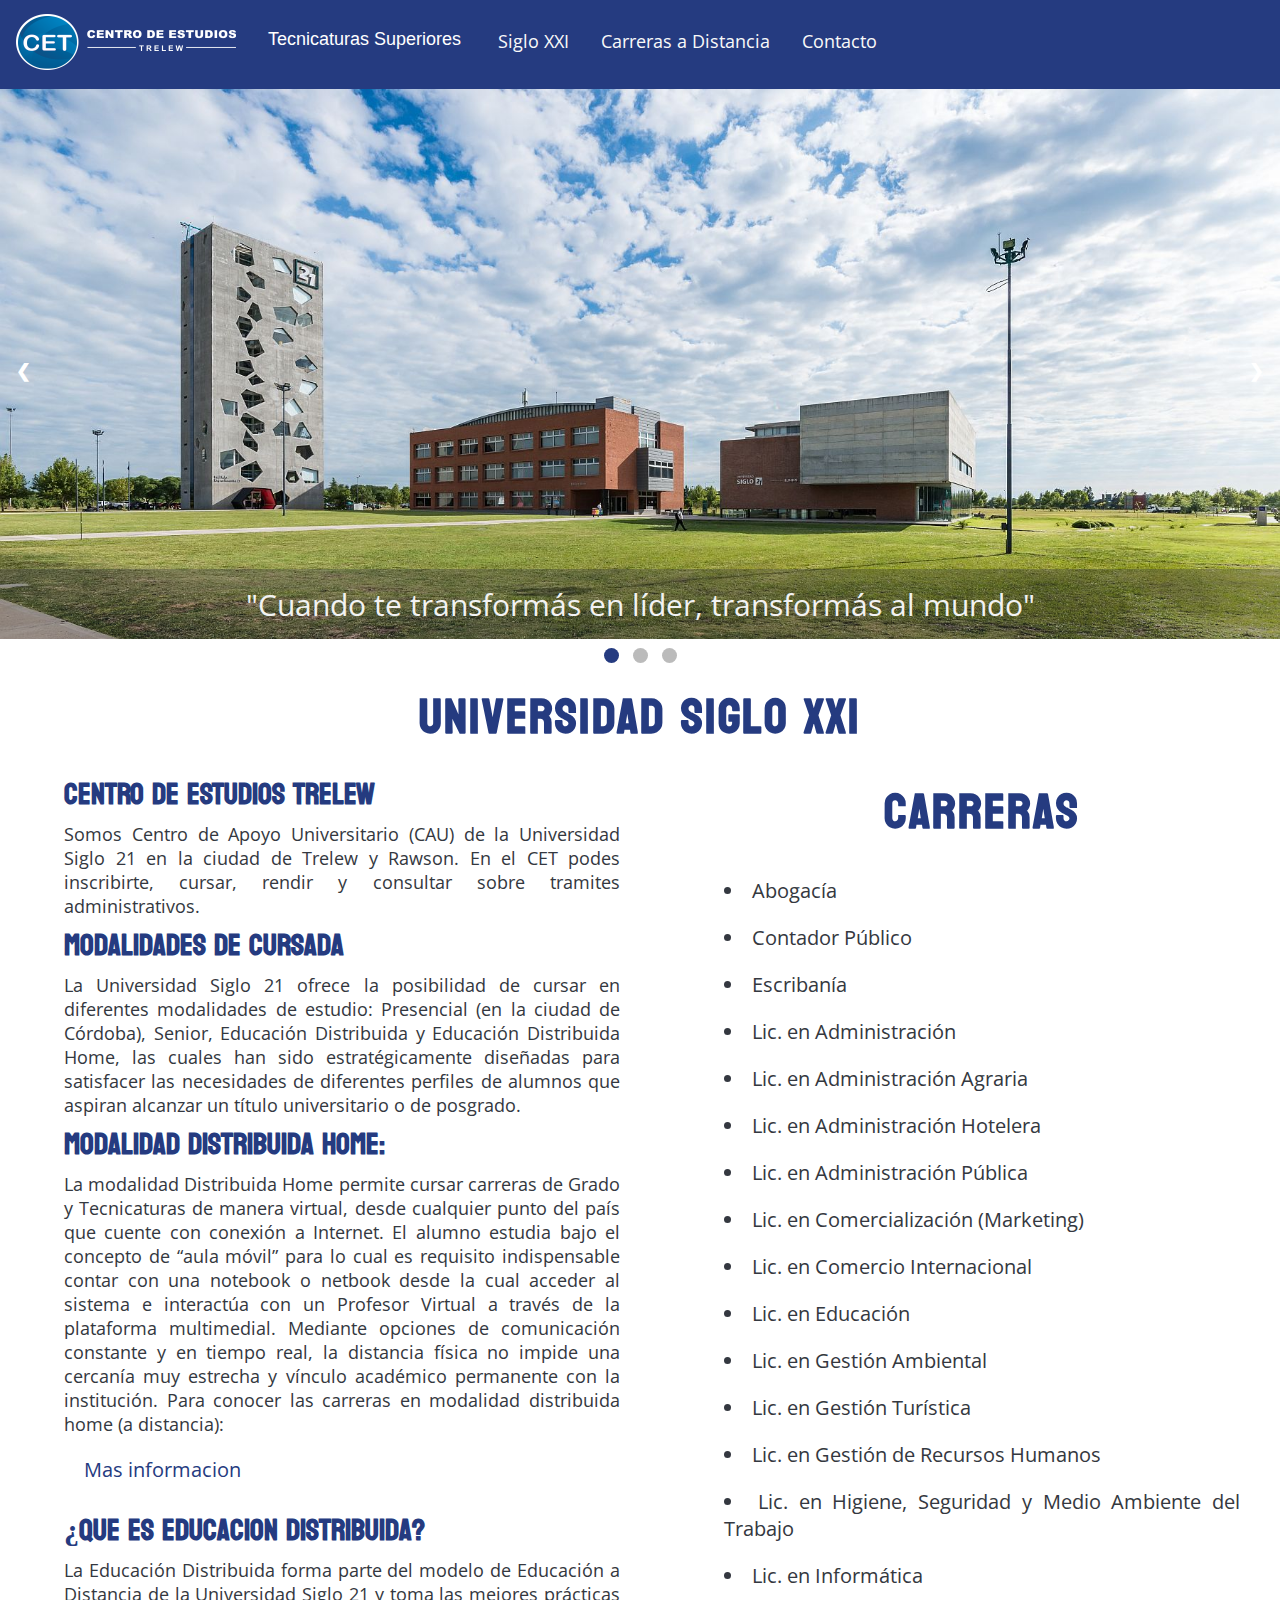
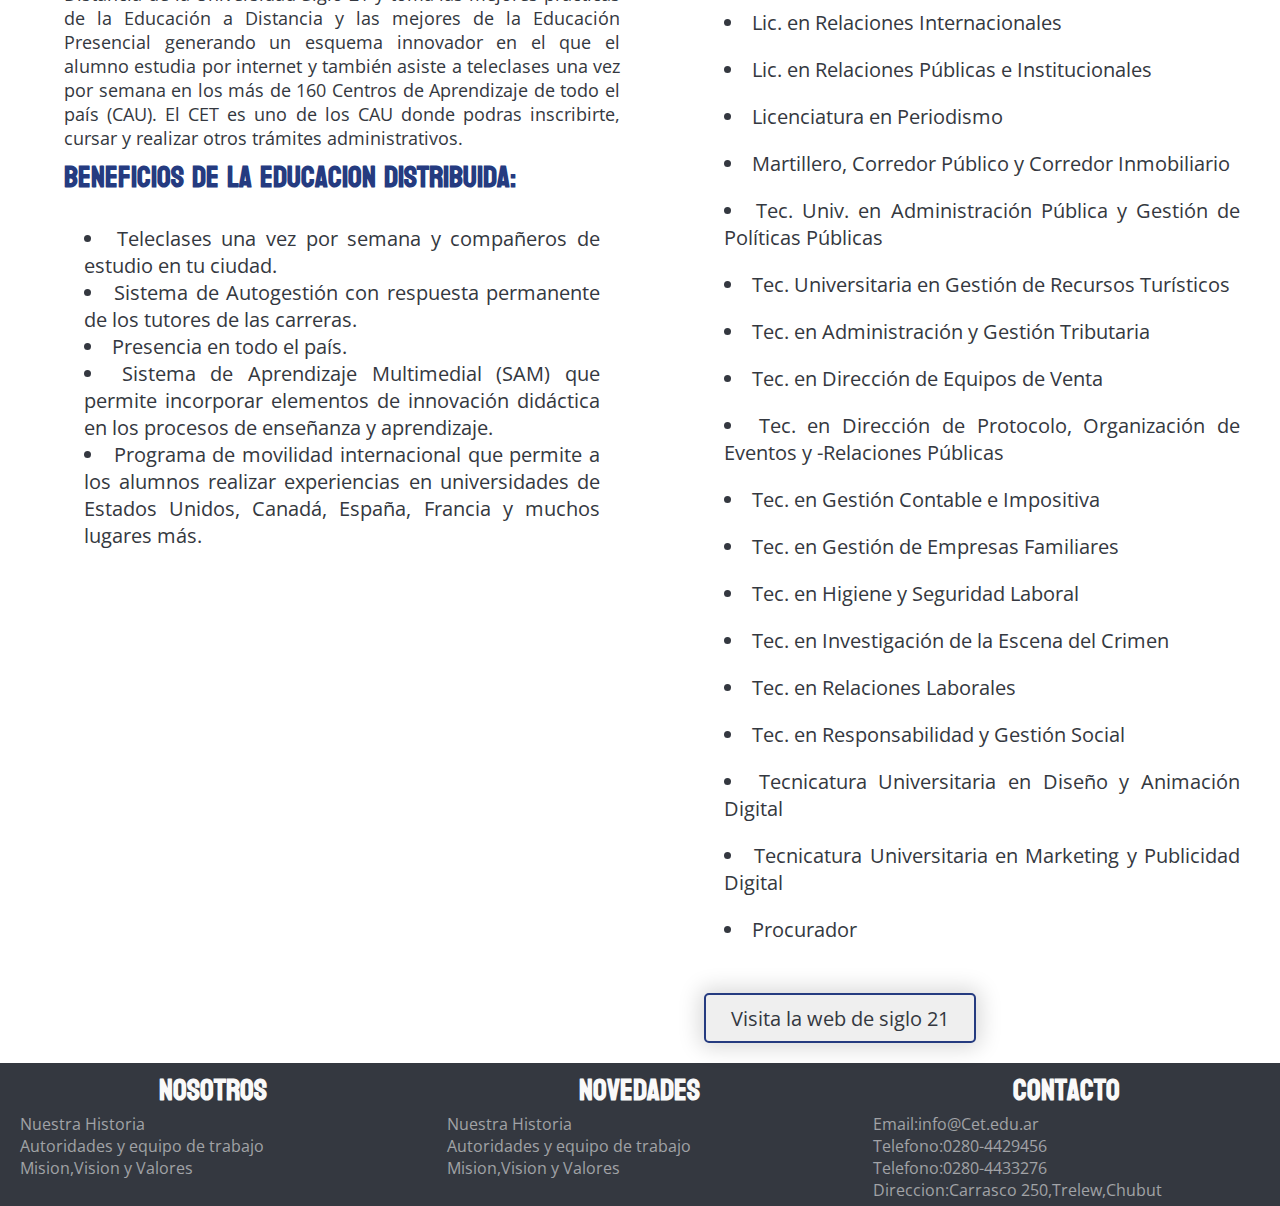
<file: SigloXXI.html>
<!DOCTYPE html>
<html lang="es">

<head>
    <link rel="icon" href="assets\logo.png">
    <link rel="stylesheet" href="./styles.css">
    <link rel="stylesheet" href="./grid.css">
    <link rel="stylesheet" href="https://cdnjs.cloudflare.com/ajax/libs/font-awesome/6.1.1/css/all.min.css"
        integrity="sha512-KfkfwYDsLkIlwQp6LFnl8zNdLGxu9YAA1QvwINks4PhcElQSvqcyVLLD9aMhXd13uQjoXtEKNosOWaZqXgel0g=="
        crossorigin="anonymous" referrerpolicy="no-referrer" />
    <title>Siglo XXI</title>

</head>

<body>
    <!--menu-->
    <header class="Navigation">

        <!--menu-->
        <div class="navbar">
            <a href="./index.html"><img src="./assets/logomenu.png" alt="logo Cet" class="img-menu"></a>

            <div class="dropdown menu-item">

                <button class="dropbtn" onclick="myFunction()">Tecnicaturas Superiores
                    <i id="downico" class="fa-solid fa-angle-down"></i>
                </button>

                <div class="dropdown-content" id="myDropdown">

                    <a class="menu-item" href="./radiologia.html">Tecnicatura Superior en Radiologia</a>
                    <a class="menu-item" href="./instrumentacion.html">Tecnicatura Superior en Instrumentacion
                        Quirúrgica</a>
                    <a class="menu-item" href="./analisis.html">Tecnicatura Superior en Analisis Quimico Biológico</a>
                    <a class="menu-item" href="./turismo.html">Tecnicatura Superior en Turismo</a>

                </div>
            </div>

            <a class="menu-item" href="./SigloXXI.html">Siglo XXI</a>
            <a class="menu-item" href="./distancia.html">Carreras a Distancia</a>
            <a class="menu-item" href="./contacto.html">Contacto</a>

        </div>
        <!--hamburger ico-->


    </header>
    <!--galeria-->
    <section class="carrousel">

        <div class="gallery">

            <div class="mySlides fade">
                <img src="./assets/slide1-21.jpg" alt="">
                <div class="text">"Cuando te transformás en líder, transformás al mundo"</div>
            </div>

            <div class="mySlides fade">
                <img src="./assets/slide2-21.webp" alt="">
                <div class="text">UNIVERSIDAD SIGLO XXI</div>
            </div>

            <div class="mySlides fade">
                <img src="./assets/slide3-21.webp" alt="">
                <div class="text">Ciencia, innovación y tecnología</div>
            </div>

            <!-- Next and previous buttons -->
            <a class="prev" onclick="plusSlides(-1)">&#10094;</a>
            <a class="next" onclick="plusSlides(1)">&#10095;</a>

        </div>
        <!--dots points-->
        <div style="text-align:center">
            <span class="dot" onclick="currentSlide(1)"></span>
            <span class="dot" onclick="currentSlide(2)"></span>
            <span class="dot" onclick="currentSlide(3)"></span>
        </div>

    </section>

    <section class="Tmd">
        <div class="mdbox">
            <h1 class="title">UNIVERSIDAD SIGLO XXI</h1>
        </div>
    </section>
    <section class="information">
        <div class="md-container">
            <div class="md-c-r">
                <h1 class="Atitle">CENTRO DE ESTUDIOS TRELEW</h1>
                <p class="Ainformation">
                    Somos Centro de Apoyo Universitario (CAU) de la Universidad Siglo 21 en la ciudad de Trelew y
                    Rawson.
                    En el CET podes inscribirte, cursar, rendir y consultar sobre tramites administrativos.
                </p>
                <h2 class="Atitle">
                    Modalidades de cursada
                </h2>
                <p class="Ainformation">
                    La Universidad Siglo 21 ofrece la posibilidad de cursar en diferentes modalidades de estudio:
                    Presencial (en la ciudad
                    de Córdoba), Senior, Educación Distribuida y Educación Distribuida Home, las cuales han sido
                    estratégicamente diseñadas
                    para satisfacer las necesidades de diferentes perfiles de alumnos que aspiran alcanzar un título
                    universitario o de
                    posgrado.
                </p>
                <h2 class="Atitle">Modalidad Distribuida Home:</h2>
                <p class="Ainformation">La modalidad Distribuida Home permite cursar carreras de Grado y Tecnicaturas de
                    manera virtual, desde cualquier punto
                    del país que cuente con conexión a Internet. El alumno estudia bajo el concepto de “aula móvil”
                    ­para lo cual es
                    requisito indispensable contar con una notebook o netbook desde la cual acceder al sistema­ e
                    interactúa con un Profesor
                    Virtual a través de la plataforma multimedial. Mediante opciones de comunicación constante y en
                    tiempo real, la
                    distancia física no impide una cercanía muy estrecha y vínculo académico permanente con la
                    institución.
                    Para conocer las carreras en modalidad distribuida home (a distancia):
                </p>
                <a class="Ainformationlink" href="https://21.edu.ar/content/distribuida-home-distancia"
                    target="_blank">Mas
                    informacion
                </a>
                <h2 class="Atitle">¿Que es Educacion Distribuida?</h2>
                <p class="Ainformation">La Educación Distribuida forma parte del modelo de Educación a Distancia de la
                    Universidad Siglo 21 y toma las mejores
                    prácticas de la Educación a Distancia y las mejores de la Educación Presencial generando un esquema
                    innovador en el que
                    el alumno estudia por internet y también asiste a teleclases una vez por semana en los más de 160
                    Centros de Aprendizaje
                    de todo el país (CAU). El CET es uno de los CAU donde podras inscribirte, cursar y realizar otros
                    trámites
                    administrativos.
                </p>
                <h2 class="Atitle">Beneficios de la Educacion Distribuida:</h2>
                <ul class="items">
                    <li class="itmes">Teleclases una vez por semana y compañeros de estudio en tu ciudad.</li>
                    <li class="itmes">Sistema de Autogestión con respuesta permanente de los tutores de las carreras.
                    </li>
                    <li class="itmes">Presencia en todo el país.</li>
                    <li class="itmes">Sistema de Aprendizaje Multimedial (SAM) que permite incorporar elementos de
                        innovación didáctica en los procesos de
                        enseñanza y aprendizaje.
                    </li>
                    <li class="itmes">Programa de movilidad internacional que permite a los alumnos realizar
                        experiencias en universidades de Estados Unidos,
                        Canadá, España, Francia y muchos lugares más.
                    </li>
                </ul>
            </div>
            <div class="md-c-l">
                <h1 class="title">CARRERAS</h1>
                <ul class="itmes">
                    <li class="items">Abogacía</li>
                    <li class="items">Contador Público</li>
                    <li class="items">Escribanía</li>
                    <li class="items">Lic. en Administración</li>
                    <li class="items">Lic. en Administración Agraria</li>
                    <li class="items">Lic. en Administración Hotelera</li>
                    <li class="items">Lic. en Administración Pública</li>
                    <li class="items">Lic. en Comercialización (Marketing)</li>
                    <li class="items">Lic. en Comercio Internacional</li>
                    <li class="items">Lic. en Educación</li>
                    <li class="items">Lic. en Gestión Ambiental</li>
                    <li class="items">Lic. en Gestión Turística</li>
                    <li class="items">Lic. en Gestión de Recursos Humanos</li>
                    <li class="items">Lic. en Higiene, Seguridad y Medio Ambiente del Trabajo</li>
                    <li class="items">Lic. en Informática</li>
                    <li class="items">Lic. en Relaciones Internacionales</li>
                    <li class="items">Lic. en Relaciones Públicas e Institucionales</li>
                    <li class="items">Licenciatura en Periodismo</li>
                    <li class="items">Martillero, Corredor Público y Corredor Inmobiliario</li>
                    <li class="items">Tec. Univ. en Administración Pública y Gestión de Políticas Públicas</li>
                    <li class="items">Tec. Universitaria en Gestión de Recursos Turísticos</li>
                    <li class="items">Tec. en Administración y Gestión Tributaria</li>
                    <li class="items">Tec. en Dirección de Equipos de Venta</li>
                    <li class="items">Tec. en Dirección de Protocolo, Organización de Eventos y -Relaciones Públicas
                    </li>
                    <li class="items">Tec. en Gestión Contable e Impositiva</li>
                    <li class="items">Tec. en Gestión de Empresas Familiares</li>
                    <li class="items">Tec. en Higiene y Seguridad Laboral</li>
                    <li class="items">Tec. en Investigación de la Escena del Crimen</li>
                    <li class="items">Tec. en Relaciones Laborales</li>
                    <li class="items">Tec. en Responsabilidad y Gestión Social</li>
                    <li class="items">Tecnicatura Universitaria en Diseño y Animación Digital</li>
                    <li class="items">Tecnicatura Universitaria en Marketing y Publicidad Digital</li>
                    <li class="items">Procurador</li>
                </ul>
                <button class="btn"><a class="link" href="https://21.edu.ar/" target="_blank">Visita la web
                        de siglo 21</a></button>
            </div>
        </div>
    </section>

    <footer>

        <div class="tNosotros">
            <h1 class="fTitle">Nosotros</h1>
        </div>

        <div class="nosotros">

            <ul class="fItemlist">
                <li class="item">Nuestra Historia</li>
                <li class="item">Autoridades y equipo de trabajo</li>
                <li class="item">Mision,Vision y Valores</li>
            </ul>

        </div>

        <div class="tNovedades">
            <h1 class="fTitle">Novedades</h1>
        </div>

        <div class="novedades">
            <ul class="fItemlist">
                <li class="item">Nuestra Historia</li>
                <li class="item">Autoridades y equipo de trabajo</li>
                <li class="item">Mision,Vision y Valores</li>
            </ul>
        </div>

        <div class="tContacto">
            <h1 class="fTitle">Contacto</h1>
        </div>

        <div class="contacto">
            <ul class="fItemlist">
                <li class="item">Email:info@Cet.edu.ar</li>
                <li class="item">Telefono:0280-4429456</li>
                <li class="item">Telefono:0280-4433276</li>
                <li class="item">Direccion:Carrasco 250,Trelew,Chubut</li>
            </ul>
        </div>


    </footer>
    <script src="./main.js"></script>
    <script src="./scripts.js"></script>
</body>

</html>
</file>
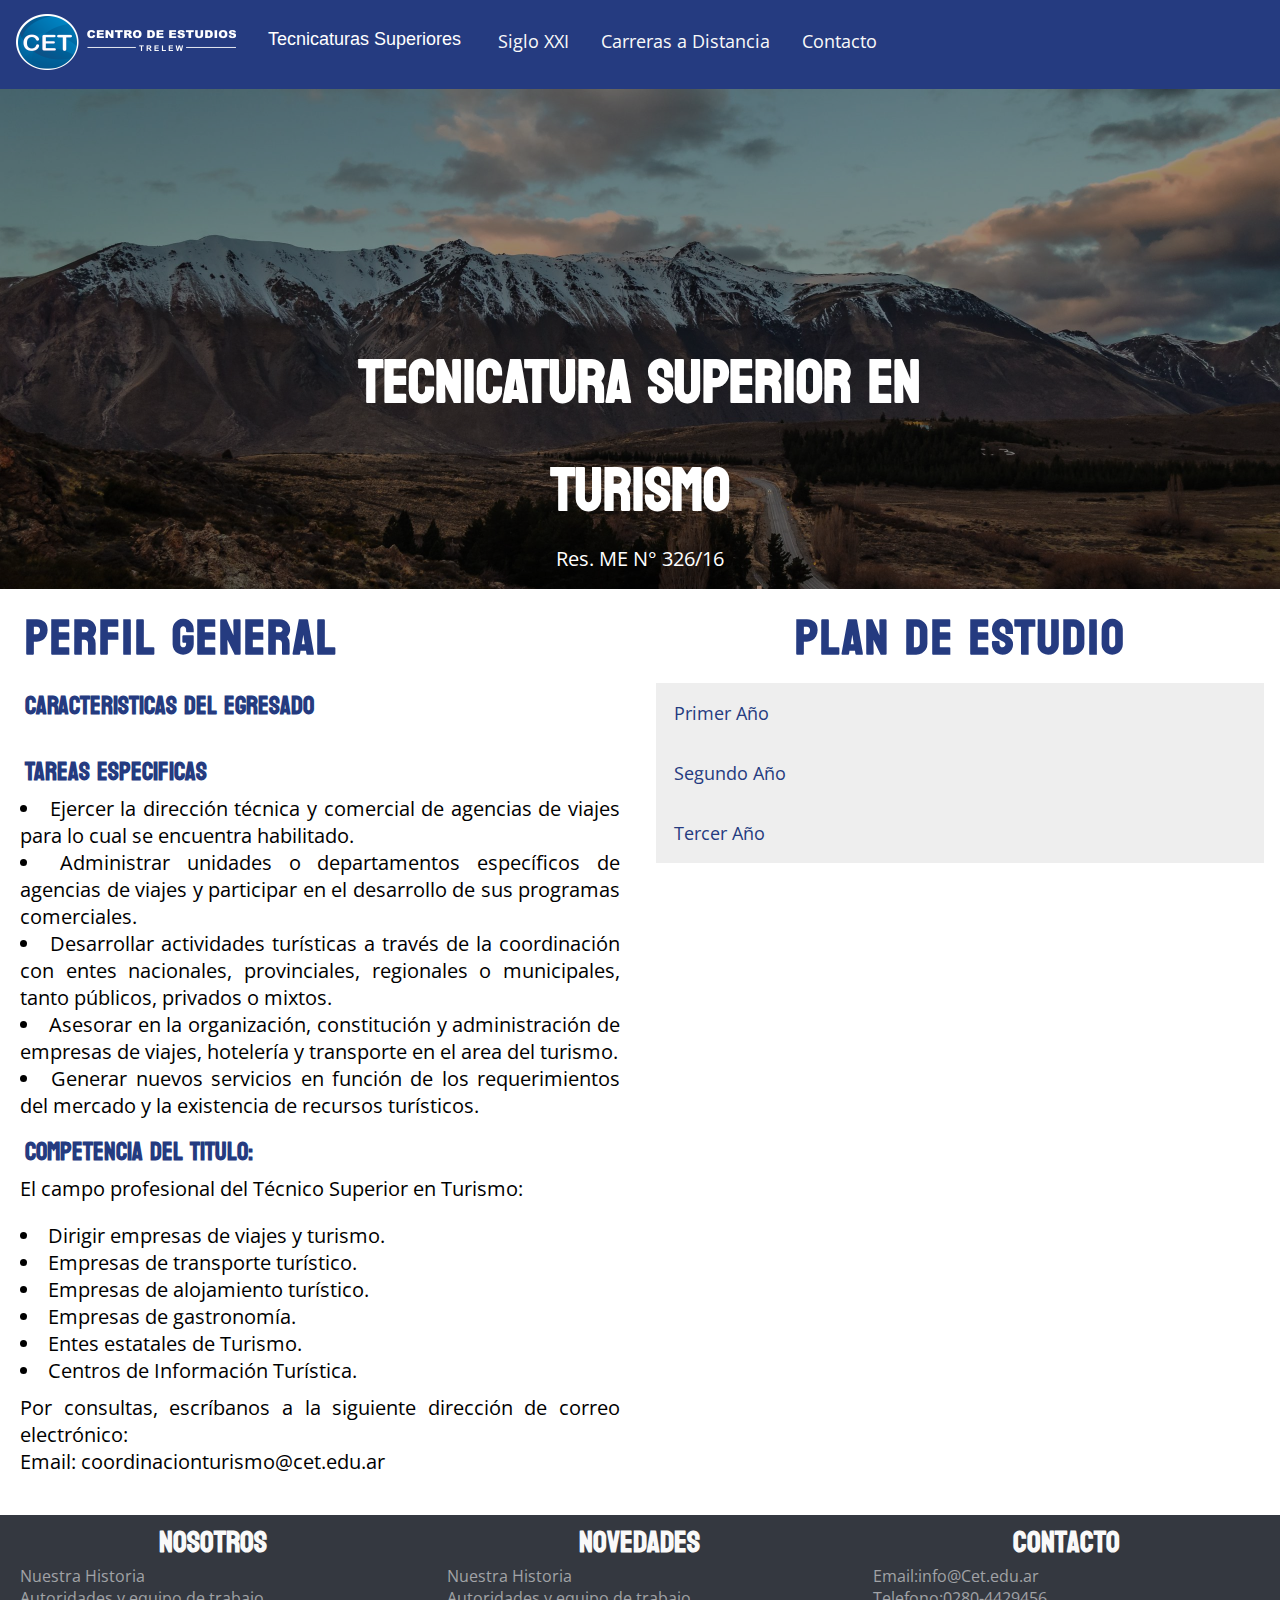
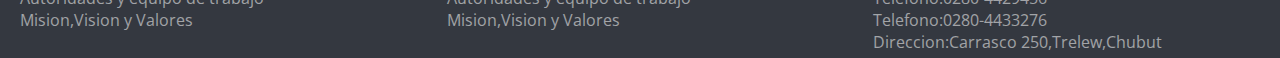
<file: turismo.html>
<!DOCTYPE html>
<html lang="en">

<head>
    <link rel="icon" href="assets\logo.png">
    <link rel="stylesheet" href="./styles.css">
    <link rel="stylesheet" href="./grid.css">
    <link rel="stylesheet" href="https://cdnjs.cloudflare.com/ajax/libs/font-awesome/6.1.1/css/all.min.css"
        integrity="sha512-KfkfwYDsLkIlwQp6LFnl8zNdLGxu9YAA1QvwINks4PhcElQSvqcyVLLD9aMhXd13uQjoXtEKNosOWaZqXgel0g=="
        crossorigin="anonymous" referrerpolicy="no-referrer" />
    <title>Tecnicatura superior en Radiologia</title>
</head>

<body>
    <!--menu-->
    <header class="Navigation">

        <!--menu-->
        <div class="navbar">
            <a href="./index.html"><img src="./assets/logomenu.png" alt="logo Cet" class="img-menu"></a>

            <div class="dropdown menu-item">

                <button class="dropbtn" onclick="myFunction()">Tecnicaturas Superiores
                    <i id="downico" class="fa-solid fa-angle-down"></i>
                </button>

                <div class="dropdown-content" id="myDropdown">

                    <a class="menu-item" href="./radiologia.html">Tecnicatura Superior en Radiologia</a>
                    <a class="menu-item" href="./instrumentacion.html">Tecnicatura Superior en Instrumentacion
                        Quirúrgica</a>
                    <a class="menu-item" href="./analisis.html">Tecnicatura Superior en Analisis Quimico Biológico</a>
                    <a class="menu-item" href="./turismo.html">Tecnicatura Superior en Turismo</a>

                </div>
            </div>

            <a class="menu-item" href="./SigloXXI.html">Siglo XXI</a>
            <a class="menu-item" href="./distancia.html">Carreras a Distancia</a>
            <a class="menu-item" href="./contacto.html">Contacto</a>

        </div>
        <!--hamburger ico-->


    </header>

    <section class="hero">

        <div class="image">
            <img src="./assets/h4t.jpg" alt="">
            <div class="herotxt">
                <h1 class="herotitle">TECNICATURA SUPERIOR EN TURISMO</h1>
                <p class="herosub">Res. ME N° 326/16</p>

            </div>
        </div>

    </section>
    <section class="tgrid">



        <div class="Tinformation">
            <h1 class="titlet">PERFIL GENERAL</h1>
            <h3 class="subtitlet">Caracteristicas del Egresado</h3>
            <p class="tinfor">
            </p>
            <h4 class="subtitlet">Tareas Especificas</h4>
            <ul class="especificworks">
                <li>
                    Ejercer la dirección técnica y comercial de agencias de viajes para lo cual se encuentra habilitado.
                </li>
                <li>
                    Administrar unidades o departamentos específicos de agencias de viajes y participar en el desarrollo
                    de sus programas
                    comerciales.
                </li>
                <li>
                    Desarrollar actividades turísticas a través de la coordinación con entes nacionales, provinciales,
                    regionales o
                    municipales, tanto públicos, privados o mixtos.
                </li>
                <li>
                    Asesorar en la organización, constitución y administración de empresas de viajes, hotelería y
                    transporte en el area del
                    turismo.
                </li>
                <li>Generar nuevos servicios en función de los requerimientos del mercado y la existencia de recursos
                    turísticos.</li>

            </ul>
            <h4 class="subtitlet">
                Competencia del Titulo:
            </h4>
            <p class="tinfor">
                El campo profesional del Técnico Superior en Turismo:
            </p>
            <ul class="especificworks">
                <li>Dirigir empresas de viajes y turismo.</li>
                <li>Empresas de transporte turístico.</li>
                <li>Empresas de alojamiento turístico.</li>
                <li>Empresas de gastronomía.</li>
                <li>Entes estatales de Turismo.</li>
                <li>Centros de Información Turística.</li>
            </ul>
            <p class="tinfor">Por consultas, escríbanos a la siguiente dirección de correo electrónico:
                <br>
                Email: coordinacionturismo@cet.edu.ar
            </p>
        </div>





        <div class="Plantabs">
            <h1 class="title">PLAN DE ESTUDIO</h1>
            <div class="tabs">

                <button class="accordion">Primer Año</button>
                <div class="panel">
                    <div class="tabcontent">
                        <h3 class="subtitlet">Primer Cuatrimestre:</h3>
                        <ul class="especificworks">
                            <li>Introducciòn al Turismo</li>
                            <li>Introducción al Pensamiento Científico</li>
                            <li>Problemática del Mundo Actual</li>
                            <li>ntroducción a la Organización y Administración</li>
                            <li>Taller de informática I</li>
                            <li>Ingles I</li>
                        </ul>
                        <h3 class="subtitlet">Segundo Cuatrismestre:</h3>
                        <ul class="especificworks">
                            <li>Gestión de Servicios Turísticos I</li>
                            <li>Circuitos Turísticos I</li>
                            <li>Procesos Históricos y Patrimonio Cultural I</li>
                            <li>Introducción a la Economía</li>
                            <li>Taller de informática Ii</li>
                            <li>Ingles II</li>
                        </ul>
                    </div>
                </div>

                <button class="accordion">Segundo Año</button>
                <div class="panel">
                    <div class="tabcontent">
                        <h3 class="subtitlet">Primer Cuatrimestre:</h3>
                        <ul class="especificworks">
                            <li>Gestión de Servicios Turísticos II</li>
                            <li>Circuitos Turísticos II</li>
                            <li>Procesos Históricos y Patrimonio Cultural II</li>
                            <li>Principios de Contabilidad</li>
                            <li>Finanzas, Impuestos y Costos</li>
                            <li>Ingles III</li>
                            <li>Informática Aplicada</li>

                        </ul>
                        <h3 class="subtitlet">Segundo Cuatrismestre:</h3>
                        <ul class="especificworks">
                            <li>Comercialización y Ventas I</li>
                            <li>Gestión de Servicios Turísticos III</li>
                            <li>Organización y Administración TurísticaI, Hotelera y Gastronómica I</li>
                            <li>Psicología y Dinámica de Grupos</li>
                            <li>Expresión y Comunicación</li>
                            <li>Seminario Taller de Integración I</li>
                            <li>Practicas Profesionalizantes I</li>
                        </ul>
                    </div>

                </div>

                <button class="accordion">Tercer Año</button>
                <div class="panel">
                    <div class="tabcontent">
                        <h3 class="subtitlet">Primer Cuatrimestre:</h3>
                        <ul class="especificworks">
                            <li>Metodolgía de la Investigación I</li>
                            <li>Circuitos Turísticos III</li>
                            <li>Procesos Históricos y Patrimonio Cultural III</li>
                            <li>Relaciones Públicas y Ceremonial</li>
                            <li>Organización y Administración Turística, Hotelera y Gastrónomica I</li>
                            <li>Portugués I</li>

                        </ul>
                        <h3 class="subtitlet">Segundo Cuatrismestre:</h3>
                        <ul class="especificworks">
                            <li>Promoción y Publicidad</li>
                            <li>Circuitos Turísticos IV</li>
                            <li>Procesos Históricos y Patrimonio Cultural IV</li>
                            <li>Comercialización y Ventas II</li>
                            <li>Protugués II</li>
                            <li>Seminario Taller de Integración II</li>
                            <li>Practicas Profesionalizantes II</li>
                        </ul>
                    </div>
                    <h3 class="subtitlet">Titulo Final: Tecnico Superior en Turismo.</h3>
                </div>
            </div>
        </div>


    </section>

    <!--footer-->
    <footer>

        <div class="tNosotros">
            <h1 class="fTitle">Nosotros</h1>
        </div>

        <div class="nosotros">

            <ul class="fItemlist">
                <li class="item">Nuestra Historia</li>
                <li class="item">Autoridades y equipo de trabajo</li>
                <li class="item">Mision,Vision y Valores</li>
            </ul>

        </div>

        <div class="tNovedades">
            <h1 class="fTitle">Novedades</h1>
        </div>

        <div class="novedades">
            <ul class="fItemlist">
                <li class="item">Nuestra Historia</li>
                <li class="item">Autoridades y equipo de trabajo</li>
                <li class="item">Mision,Vision y Valores</li>
            </ul>
        </div>

        <div class="tContacto">
            <h1 class="fTitle">Contacto</h1>
        </div>

        <div class="contacto">
            <ul class="fItemlist">
                <li class="item">Email:info@Cet.edu.ar</li>
                <li class="item">Telefono:0280-4429456</li>
                <li class="item">Telefono:0280-4433276</li>
                <li class="item">Direccion:Carrasco 250,Trelew,Chubut</li>
            </ul>
        </div>


    </footer>
    <!--scripts-->
    <script src="./main.js"></script>
    <script src="./scripts.js"></script>
</body>

</html>
</file>
<file: styles.css>
/*
primary color:#253b80
secondary color:#336699
selection color:#b5c4e1

titulos:font-family: 'Koulen',
cursive;
normal text: font-family: 'Open Sans',
sans-serif;


*/
@import url('https://fonts.googleapis.com/css2?family=Koulen&display=swap');
@import url('https://fonts.googleapis.com/css2?family=Open+Sans:wght@500&display=swap');

* {
    margin: 0;
    padding: 0;
    height: auto;

}


.img-menu {
    height: auto;
}

.imgcet:hover {
    background-color: #253b80;
}

.navbar {
    overflow: hidden;
    background-color: #253b80;
}

.navbar a {
    float: left;
    font-size: 18px;
    color: #f9f9f9;
    text-align: center;
    padding: 14px 16px;
    text-decoration: none;
}

.menu-item {
    margin-top: 15px;
    font-family: 'Open Sans', sans-serif;
}

.dropdown {
    float: left;
    overflow: hidden;

}

#downico {
    margin-left: 5px;
}

.dropdown .dropbtn {
    cursor: pointer;
    font-size: 18px;
    border: none;
    outline: none;
    color: white;
    padding: 14px 16px;
    margin: 0;
    background-color: #253b80;
}


.dropdown-content {
    display: none;
    position: absolute;
    background-color: #343840f8;
    min-width: auto;
    box-shadow: 0px 8px 16px 0px rgba(0, 0, 0, 0.2);
    z-index: 1;
    border-radius: 5px;
}

.dropdown-content a {
    float: none;
    color: #f2f2f2;
    padding: 12px 16px;
    text-decoration: none;
    display: block;
    text-align: left;
}

.dropdown-content a:hover {
    background-color: #4794e28a;
    color: #f9f9f9;
    ;
}

.carrousel {
    width: 100%;
    height: auto;
}

.carrousel img {
    width: 100%;
    height: 550px;
    object-fit: cover;
}

.text {
    display: flex;
    flex-direction: column;
    justify-content: center;
    color: #f2f2f2;
    font-size: 15px;
    position: absolute;
    bottom: 8px;
    width: 100%;
    height: 70px;
    margin-bottom: -4px;
    background-color: #34384057;
    text-align: center;
    font-size: 30px;
    font-family: 'Open Sans',
        sans-serif;
}

.dot {
    cursor: pointer;
    height: 15px;
    width: 15px;
    margin: 5px 5px;
    background-color: #bbb;
    border-radius: 50%;
    display: inline-block;
    transition: background-color 0.6s ease;
}

.prev,
.next {
    cursor: pointer;
    position: absolute;
    top: 50%;
    width: auto;
    margin-top: -22px;
    padding: 16px;
    color: white;
    font-weight: bold;
    font-size: 18px;
    transition: 0.6s ease;
    border-radius: 0 3px 3px 0;
    user-select: none;
}

.next {
    right: 0;
    border-radius: 3px 0 0 3px;
}

.prev:hover,
.next:hover {
    background-color: rgba(0, 0, 0, 0.8);
}

.active,
.dot:hover {
    background-color: #717171;
}

/* Fading animation */
.fade {
    animation-name: fade;
    animation-duration: 1.5s;
}

@keyframes fade {
    from {
        opacity: .4
    }

    to {
        opacity: 1
    }
}

.title {
    color: #253b80;
    font-family: 'Koulen',
        cursive;
    font-size: 50px;
    text-align: center;
    letter-spacing: 2px;
}

.subtitle {
    color: #336699;
    font-size: 28px;
    font-family: 'Open Sans',
        sans-serif;
    ;
    margin-top: -20px;
    text-align: center;
}

.infoContainer {
    grid-area: infoContainer;

}

.iContent {
    display: flex;
    flex-direction: column;

}

.tabcontent {
    display: flex;
    justify-content: left;
    flex-direction: column;
    font-size: 20px;

}

.show {
    display: block;
}

.Pestudio a {
    text-decoration: none;
    color: #343840;
    font-family: 'Open Sans',
        sans-serif;
}

.Acet {
    color: #343840;
    font-family: 'Open Sans',
        sans-serif;
    text-align: justify;
    list-style-position: inside;
    margin-bottom: 10px;
}

.Pestudio {
    margin: 10px;
}

.panel {


    background-color: white;
    display: none;
    overflow: hidden;

}

.active,
.accordion:hover {
    background-color: #ccc;
}

.Atitle {
    color: #253b80;
    font-family: 'Koulen',
        cursive;
    font-size: 30px;
    text-align: left;

}


.items {

    list-style-position: inside;
    font-family: 'Open Sans',
        sans-serif;
    font-size: 20px;
    margin: 20px;
    text-align: justify;
    color: #343840;

}

.Ainformation {
    font-family: 'Open Sans',
        sans-serif;
    color: #343840;
    font-size: 18px;

}

.Ainformationlink {
    margin: 20px;
    color: #253b80;
    text-decoration: none;
    font-family: 'Open Sans',
        sans-serif;
    font-size: 20px;
}

.Ainformationlink:hover {
    text-decoration: underline 2px #253b80;
    color: #253b80;
}

.imgContainer {
    display: flex;
    flex-direction: column;
    align-items: center;
    margin: 20px;
}

.imgU {
    width: 70%;
    cursor: pointer;

}

.masInformacion {
    width: 100%;
    display: flex;
    justify-content: center;
    font-family: 'Open Sans',
        sans-serif;
}


.link {
    color: #343840;
    margin: 20px;
    text-decoration: none;
    font-family: 'Open Sans',
        sans-serif;
    font-size: 20px;
}

.btn {
    width: 200px;
    padding: 5px;
    width: max-content;
    cursor: pointer;
    margin-top: 30px;
    height: 50px;
    font-size: 20px;
    border: #253b80 solid 2px;
    color: #343840;
    border-radius: 5px;
    -webkit-box-shadow: 0px 0px 21px 5px rgba(0, 0, 0, 0.15);
    box-shadow: 0px 0px 21px 5px rgba(0, 0, 0, 0.15);
}

.btn:hover {
    color: #f9f9f9;
    background-color: #253b80;
}

.btn a:hover {
    color: #f9f9f9;

}

.btnInformacion {
    cursor: pointer;
    background-color: #f9f9f9;
    width: 170px;
    height: 50px;
    font-size: 20px;
    border: #253b80 solid 2px;
    color: #343840;
}

.accordion {
    background-color: #eee;
    color: #253b80;
    cursor: pointer;
    padding: 18px;
    width: 95%;
    text-align: left;
    font-size: 18px;
    font-family: 'Open Sans',
        sans-serif;
    border: none;
    outline: none;
    transition: 0.4s;
    margin: 0px 30px;
}



.tabs {
    display: flex;
    flex-direction: column;
    align-items: center;
}


.active,
.accordion:hover {
    background-color: #253b80;
    color: #f9f9f9;
}


.faq {
    display: flex;
    justify-content: center;
    flex-direction: column;
}



.panel {
    padding: 0 18px;
    background-color: white;
    display: none;
    overflow: hidden;
    margin: 20px;
    text-align: justify;
    width: 90%;
}

.tabsContainer {
    grid-area: tabsContainer;
}

.fade {
    animation-name: fade;
    animation-duration: 3.5s;
}

footer {
    margin-top: 20px;
    background-color: #343840;

}

.tNosotros {
    display: flex;
    justify-content: center;
    grid-area: tnosotros;
}

.tNovedades {
    display: flex;
    justify-content: center;
    grid-area: tnovedades;
}

.tContacto {
    display: flex;
    justify-content: center;
    grid-area: tcontacto;
}

.nosotros {
    display: flex;
    flex-direction: column;
    margin: 0px 20px;

    grid-area: nosotros;
}

.novedades {
    display: flex;
    flex-direction: column;
    margin: 0px 20px;
    grid-area: novedades
}

.contacto {
    display: flex;
    flex-direction: column;
    margin: 0px 20px 5px;

    grid-area: contacto;
}

.fTitle {
    color: #f9f9f9;
    font-family: 'Koulen',
        cursive;
    font-size: 30px;
}

.fItemlist {
    list-style: none;
    font-family: 'Open Sans',
        sans-serif;
    cursor: pointer;
    color: #f9f9f98f;

}

.md-c-r {
    display: flex;
    flex-direction: column;
    margin: 0px 20px;
    text-align: justify;
    margin-left: 10%;

}

.md-c-l {
    display: flex;
    flex-direction: column;
    margin: 0px 20px;
    text-align: justify;
    margin-left: 10%;
}


@keyframes fade {
    from {
        opacity: .4
    }

    to {
        opacity: 1
    }
}

.gallery {
    max-width: 100%;
    position: relative;
    margin: auto;
}

.image img {
    width: 100%;
    height: 500px;
    object-fit: cover;
    -webkit-filter: brightness(60%);
    filter: brightness(60%);

}

.txt {

    position: absolute;
    top: 50%;
    left: 50%;
    transform: translate(-50%, -50%);
    color: white;
}

.txt p {
    font-family: 'Open Sans',
        sans-serif;
    font-size: 22px;
    text-align: justify;
}

.txt h1 {
    text-align: center;
    font-family: 'Koulen',
        cursive;
    font-size: 70px;

}

.infoimg {
    width: 400px;
    height: auto;
    margin-left: 20px;
}

.imgcontainer {
    width: 100%;
    margin: 0px 10px;
    justify-content: center;
}

.infobox {
    margin-top: 20px;
}

.information {
    margin-top: 5px;
    text-align: justify;
    font-size: 16px;
    font-family: 'Open Sans',
        sans-serif;
}

.infobox {
    display: flex;
    flex-direction: column;
    width: 100%;
    height: auto;
    align-items: center;
}

.txtcon {
    margin-top: 10px;
    width: 90%;
    margin: 0px 30px;
}

.btncon {
    width: 100%;
    margin-top: 5px;
    padding: 5px;
    cursor: pointer;
    margin-top: 30px;
    height: 50px;
    font-size: 20px;
    border: #253b80 solid 2px;
    color: #343840;
    border-radius: 5px;
}

.btncon:hover {
    color: #f9f9f9;
    background-color: #253b80;
}

.link:hover {
    color: #f2f2f2;
    background-color: #253b80;
}

.itxt {
    background-color: #343840;

}

textarea {
    font-family: 'Open Sans',
        sans-serif;
}

.titlec {
    color: #f2f2f2;
    font-family: 'Koulen',
        cursive;
    font-size: 50px;
    text-align: center;
    letter-spacing: 2px;
}

.formcontainer {
    grid-area: form;
    display: flex;
    flex-direction: column;
    margin: 20px;
    font-size: 18px;
    font-family: 'Open Sans',
        sans-serif;
}


input,
select,
textarea {
    width: 100%;
    padding: 12px;
    border: 2px solid #253b80;
    border-radius: 4px;
    outline: none;
    box-sizing: border-box;
    margin-top: 6px;
    margin-bottom: 16px;
    resize: vertical;
    font-size: 16px;
}

label {
    font-family: 'Koulen',
        cursive;
    font-size: 25px;
    color: #336699;
}

.formcontainer {
    border-radius: 5px;
    background-color: #f2f2f2;
    padding: 20px;
    -webkit-box-shadow: 0px 0px 21px 5px rgba(0, 0, 0, 0.15);
    box-shadow: 0px 0px 21px 5px rgba(0, 0, 0, 0.15);
}

.btnform {

    width: 90%;
    cursor: pointer;
    margin-top: 30px;
    height: 50px;
    font-size: 20px;
    border: #253b80 solid 2px;
    color: #343840;
    border-radius: 5px;
}

.mapcontainer {

    width: 90%;
    display: flex;


}

.map {
    margin: 20px;
    -webkit-box-shadow: 0px 0px 21px 5px rgba(0, 0, 0, 0.15);
    box-shadow: 0px 0px 21px 5px rgba(0, 0, 0, 0.15);
}

.itxt {
    margin-top: -4px;
}

.herotxt {
    display: flex;
    flex-direction: column;
    justify-content: center;
    text-align: center;
    position: absolute;
    top: 50%;
    left: 50%;
    transform: translate(-50%, -50%);
    color: white;
}

.herotitle {
    font-family: 'Koulen',
        cursive;
    font-size: 60px;
}

.herosub {
    font-family: 'Open Sans',
        sans-serif;
    font-size: 20px;
}

Tinformation {
    text-align: justify;
    color: #343840;
}

.especificworks {
    font-family: 'Open Sans', sans-serif;
    text-align: justify;
    list-style-position: inside;
    margin-bottom: 10px;
    font-size: 20px;
    margin: 0px 20px;
    margin-bottom: 10px;
}

.tinfor {
    margin: 0px 20px;
    margin-bottom: 20px;
    font-family: 'Open Sans', sans-serif;
    font-size: 20px;
    text-align: justify;
}

.titlet {
    font-family: 'Koulen',
        cursive;
    color: #253b80;
    font-size: 50px;
    margin-left: 25px;
    letter-spacing: 2px;
}

.subtitlet {
    font-family: 'Koulen',
        cursive;
    color: #253b80;
    font-size: 25px;
    margin-left: 25px;
}

.warnings {
    width: 200px;
    text-align: center;
    margin: auto;
    color: #343840;
    padding-top: 20px;
}
</file>
<file: grid.css>
.gInformation {
    display: grid;
    grid-template-columns: repeat(2, 50%);
    grid-template-rows: 1fr;
    grid-template-areas: "infoContainer tabsContainer";
}

.Convenios {
    display: grid;
    grid-template-columns: repeat(2, 50%);
    grid-template-rows: 1fr;
    grid-template-areas: "cUniversidades1 cUniversidades2 ";

}

footer {
    display: grid;
    grid-template-columns: repeat(3, 1fr);
    grid-template-rows: 50px 1fr;
    grid-template-areas: "tnosotros tnovedades tcontacto"
        "nosotros novedades contacto";
}

.md-container {
    display: grid;
    grid-template-columns: 50% 50%;
    grid-template-rows: 1fr;
}

.Uconvenios {
    display: grid;
    grid-template-columns: repeat(2, 1fr);
    grid-template-rows: repeat(2, 1fr);
    grid-template-areas: "infobox1 infobox2"
        "infobox3 infobox4";
}



.b1 {
    grid-area: infobox2;
}

.b2 {
    grid-area: infobox1;
}

.b3 {
    grid-area: infobox3;
}

.b4 {
    grid-area: infobox4;
}

.contact {
    display: grid;
    grid-template-columns: repeat(2, 1fr);
    grid-template-rows: 1fr;
    grid-template-areas: "form map";
}

.tgrid {
    display: grid;
    grid-template-columns: repeat(2, 1fr);
    grid-template-rows: 1fr;
    grid-template-areas: "Tinformation Plantabs";
}
</file>
